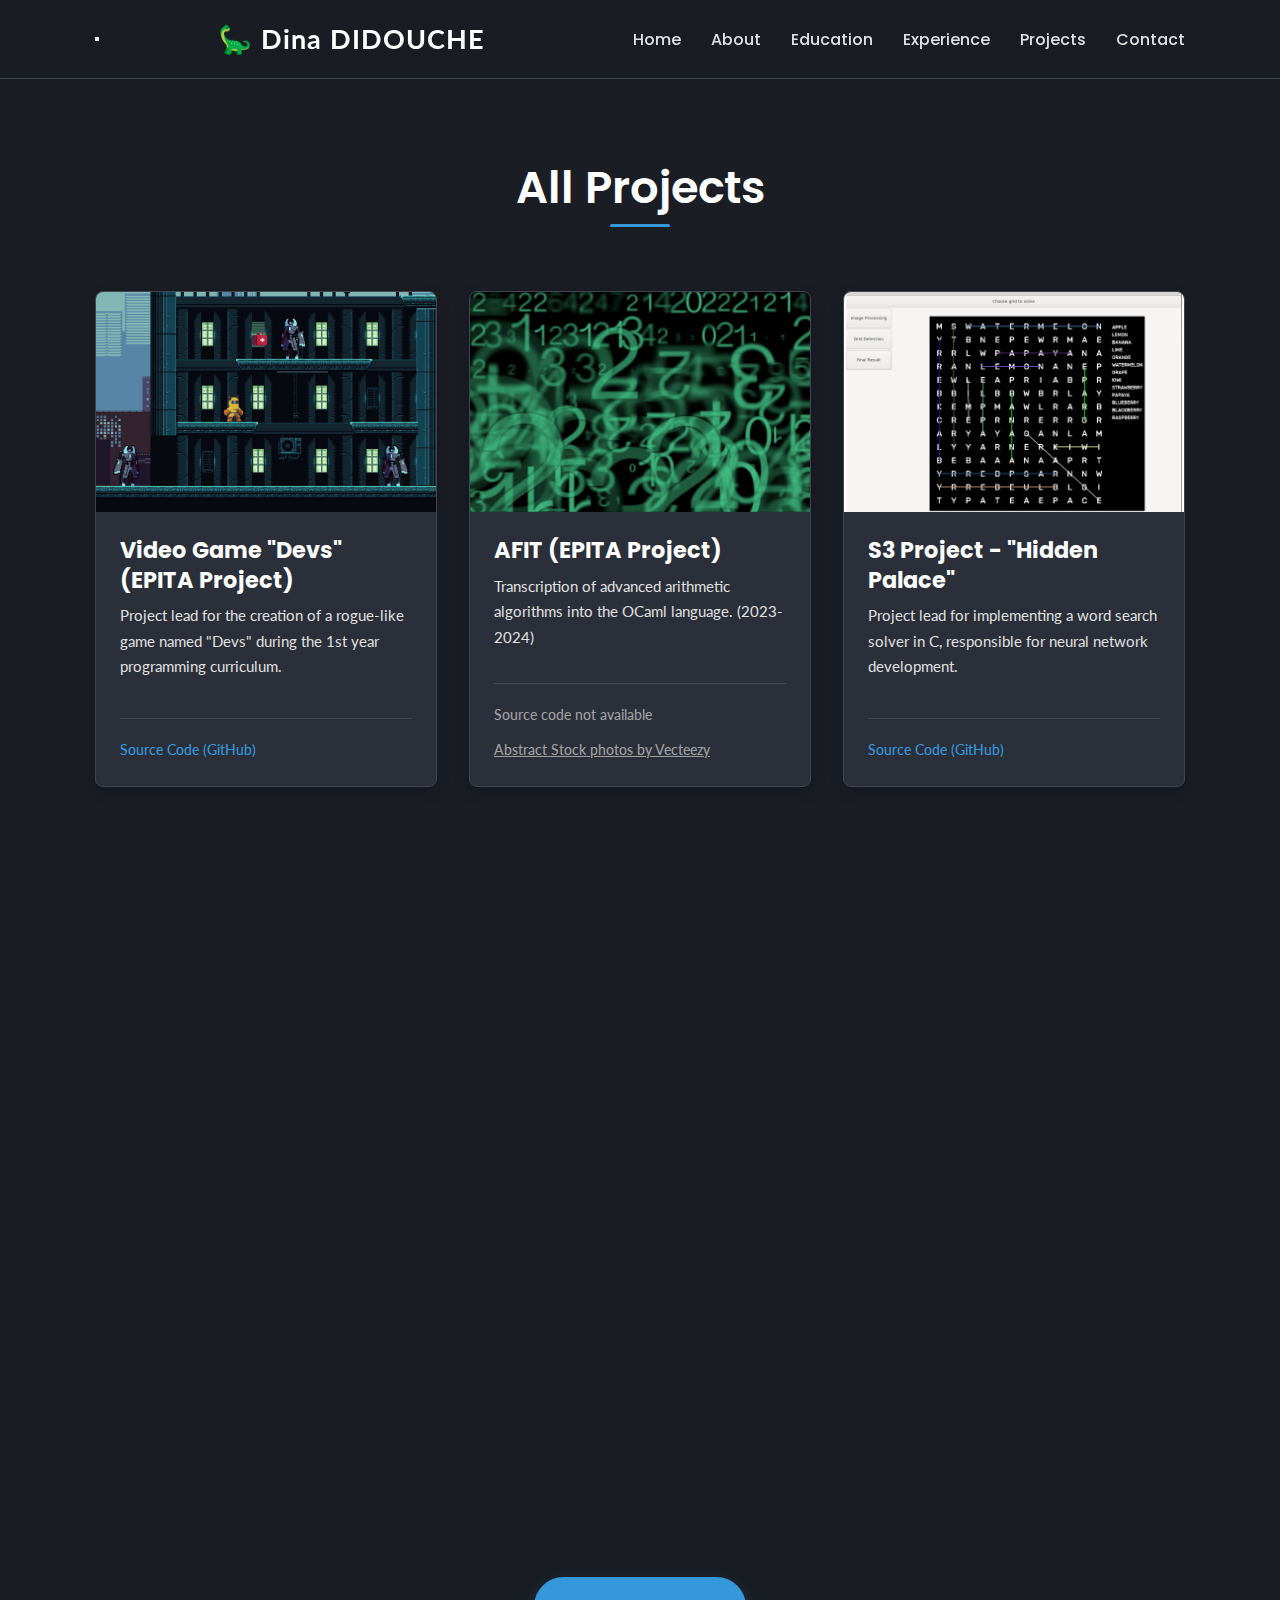
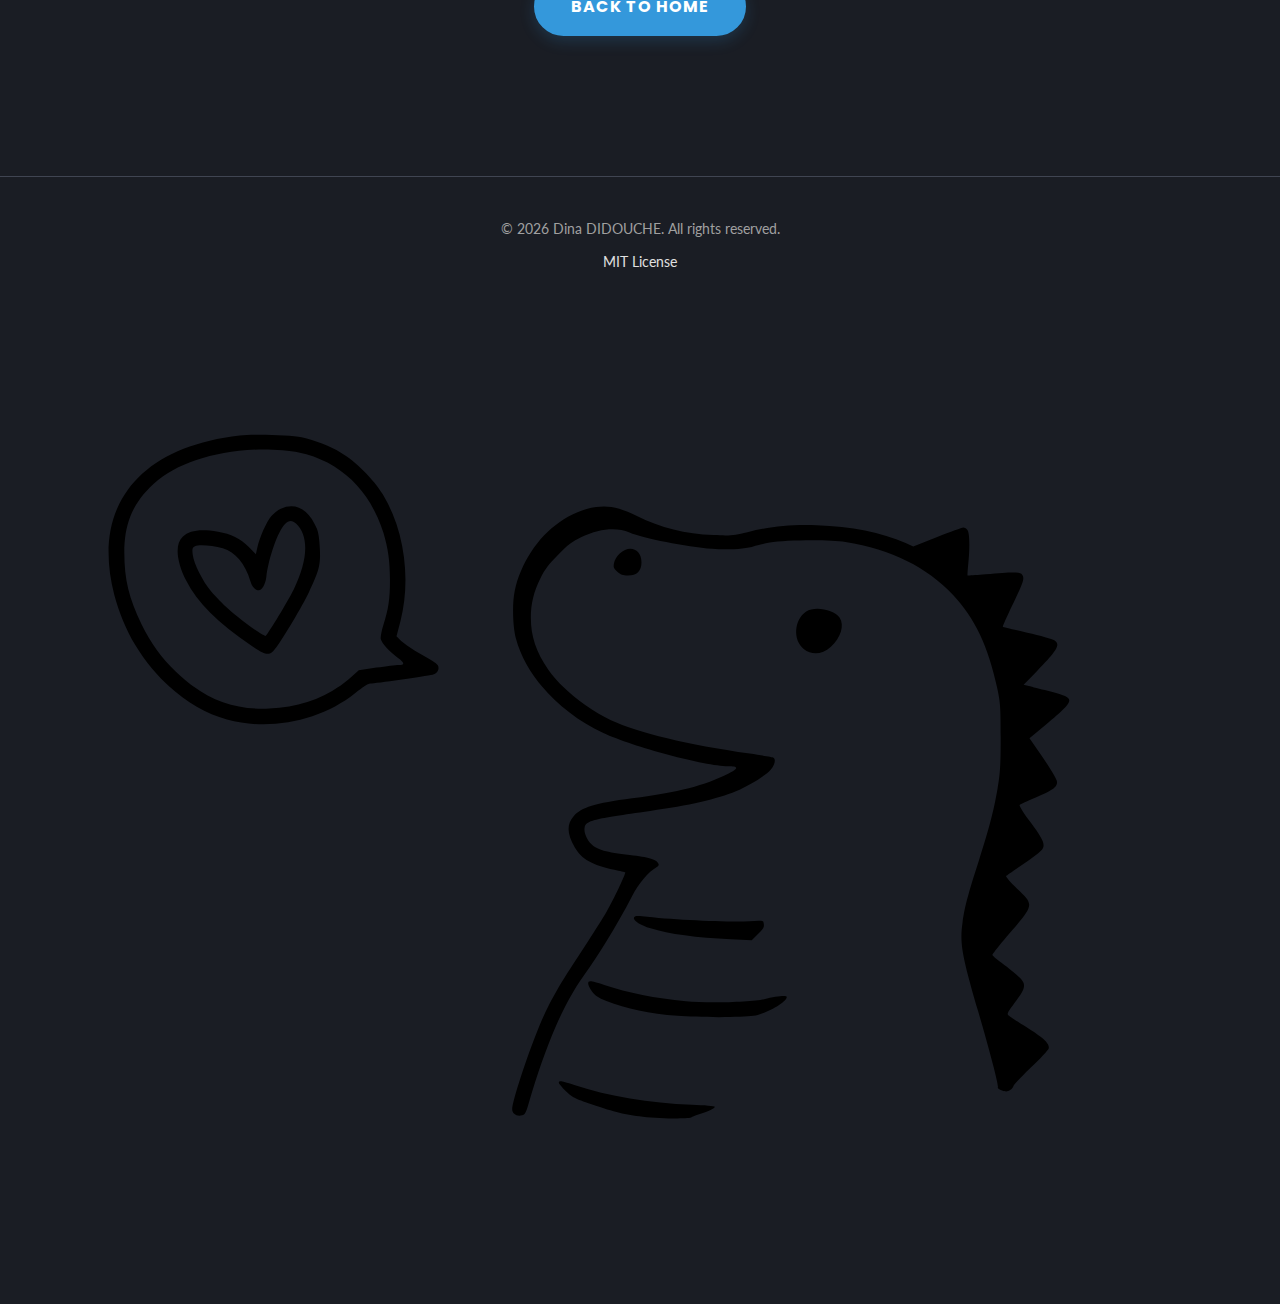
<file: projects.html>
<!DOCTYPE html>
<html lang="en">
<head>
    <meta charset="UTF-8">
    <meta name="viewport" content="width=device-width, initial-scale=1.0">

    <title>All Projects - Dina DIDOUCHE</title>

    <!-- Link to the CSS stylesheet -->
    <link rel="stylesheet" href="css/style.css">

    <!-- --- Favicons --- -->
    <link rel="icon" type="image/jpeg" sizes="32x32" href="images/profilepictransparent.png">
    <link rel="icon" type="image/jpeg" sizes="16x16" href="images/profilepictransparent.png">
    <link rel="apple-touch-icon" sizes="180x180" href="images/profilepictransparent.png">
    <link rel="icon" type="image/jpeg" sizes="192x192" href="images/profilepictransparent.png">
    <link rel="icon" type="image/jpeg" sizes="512x512" href="images/profilepictransparent.png">
    <link rel="shortcut icon" href="images/profilepictransparent.png">

     <!-- Font Awesome CDN -->
    <link rel="stylesheet" href="https://cdnjs.cloudflare.com/ajax/libs/font-awesome/6.5.1/css/all.min.css" integrity="sha512-DTOQO9RWCH3ppGqcWaEA1BIZOC6xxalwEsw9c2QQeAIftl+Vegovlnee1c9QX4TctnWMn13TZye+giMm8e2LwA==" crossorigin="anonymous" referrerpolicy="no-referrer" />

</head>
<body>

    <!-- ----- HEADER / NAVIGATION ----- -->
    <header class="site-header">
        <div class="container">
             <button class="theme-toggle" aria-label="Toggle theme">
                <i class="fas fa-moon"></i>
            </button>
            <a href="index.html" class="site-logo">
                <span class="logo-dino-emoji" aria-hidden="true">🦕</span>
                Dina DIDOUCHE
            </a>
            <nav class="main-nav">
                <ul>
                    <li><a href="index.html#accueil">Home</a></li>
                    <li><a href="index.html#a-propos">About</a></li>
                    <li><a href="index.html#education">Education</a></li>
                    <li><a href="index.html#experience">Experience</a></li>
                    <li><a href="projects.html">Projects</a></li>
                    <li><a href="index.html#contact">Contact</a></li>
                </ul>
                <button class="menu-toggle" aria-label="Open menu" aria-expanded="false">☰</button>
            </nav>
        </div>
    </header>

    <!-- ----- MAIN CONTENT ----- -->
    <main>

        <!-- --- All Projects Section --- -->
        <section id="all-projects" class="projects-section light-section">
            <div class="container">
                <h2> All Projects </h2>
                <div class="project-grid">

                     <!-- 1. Projet Devs -->
                    <article class="project-card scroll-reveal">
                        <img src="images/projets/DevsPreview.png" alt="Devs Game Preview">
                        <h3>Video Game "Devs" (EPITA Project)</h3>
                        <p>Project lead for the creation of a rogue-like game named "Devs" during the 1st year programming curriculum.</p>
                        <div class="project-links">
                            <a href="https://github.com/CelinaMeiLin/SUPERDEVS" target="_blank" rel="noopener noreferrer">Source Code (GitHub)</a>
                        </div>
                    </article>

                     <!-- 2. Project AFIT -->
                    <article class="project-card scroll-reveal">
                        <img src="images/projets/afit-project-image.jpg" alt="AFIT Project Abstract Image">
                       <h3>AFIT (EPITA Project)</h3>
                       <p>Transcription of advanced arithmetic algorithms into the OCaml language. (2023-2024)</p>
                       <div class="project-links">
                          <span class="link-placeholder">Source code not available</span>
                          <span class="image-attribution">
                              <a href="https://www.vecteezy.com/free-photos/abstract">Abstract Stock photos by Vecteezy</a>
                          </span>
                       </div>
                   </article>

                    <!-- 3. Projet Hidden Palace -->
                    <article class="project-card scroll-reveal">
                        <img src="images/projets/OCR.png" alt="S3 Project Preview">
                         <h3>S3 Project - "Hidden Palace"</h3>
                        <p>Project lead for implementing a word search solver in C, responsible for neural network development.</p>
                         <div class="project-links">
                            <a href="https://github.com/dinaosaure/HiddenPalace" target="_blank" rel="noopener noreferrer">Source Code (GitHub)</a>
                        </div>
                    </article>

                    <!-- 4. Projet Kotlin -->
                     <article class="project-card scroll-reveal">
                         <img src="images/projets/IMCTrack.jpg" alt="Kotlin App Preview">
                        <h3>Kotlin Android App (UPM Semester)</h3>
                        <p>Developed an Android mobile application in Kotlin during the Mobile App Development course (UPM international semester, 2025). Applied advanced mobile development concepts.</p>
                         <div class="project-links">
                           <a href="https://github.com/lucasbnrd05/epitie" target="_blank" rel="noopener noreferrer">Source Code (GitHub)</a>
                        </div>
                    </article>

                     <!-- 5. Projet Flutter -->
                     <article class="project-card scroll-reveal">
                        <img src="images/projets/GreenWatch.jpg" alt="GreenWatch App Preview">
                        <h3>GreenWatch - Environmental Monitoring App (UPM Semester)</h3>
                        <p>Flutter-based mobile app (Kotlin) monitoring drought/flood impacts via real-time data, sensors & satellite imagery. Aims to improve resource management and disaster preparedness.</p>
                         <div class="project-links">
                           <a href="https://github.com/lucasbnrd05/flutter_app" target="_blank" rel="noopener noreferrer">Source Code (GitHub)</a>
                        </div>
                    </article>

                    <!-- 6. Projet Website -->
                    <article class="project-card scroll-reveal">
                        <img src="images/projets/Website.png" alt="Website Screenshot">
                        <h3>Personal Website (This Site)</h3>
                        <p>The website you are currently viewing! Built from scratch using HTML, CSS, and JavaScript to showcase my projects, skills, and experience. Hosted directly on GitHub Pages.</p>
                         <div class="project-links">
                           <a href="https://github.com/dinaosaure/dinaosaure.github.io" target="_blank" rel="noopener noreferrer">Source Code (GitHub)</a>
                        </div>
                    </article>

                    <!-- ------------------------------ -->

                </div>

                <!-- --- MESSAGE "COMING SOON" --- -->
                <p class="coming-soon-message scroll-reveal">More projects coming soon...</p>
                <!-- ---------------------------------------- -->

                 <a href="index.html" class="cta-button see-all-button">Back to Home</a>

            </div>
        </section>

    </main>

    <!-- ----- FOOTER ----- -->
    <footer class="site-footer">
        <div class="container">
            <p>© <span id="current-year">2025</span> Dina DIDOUCHE. All rights reserved.</p>
            <p><a href="LICENSE" target="_blank" rel="noopener noreferrer">MIT License</a></p>
            <img src="images/dinos/peeking-dino.svg" alt="" class="footer-dino">
        </div>
    </footer>

    <!-- Link to JavaScript file -->
    <script src="js/script.js"></script>

</body>
</html>
</file>
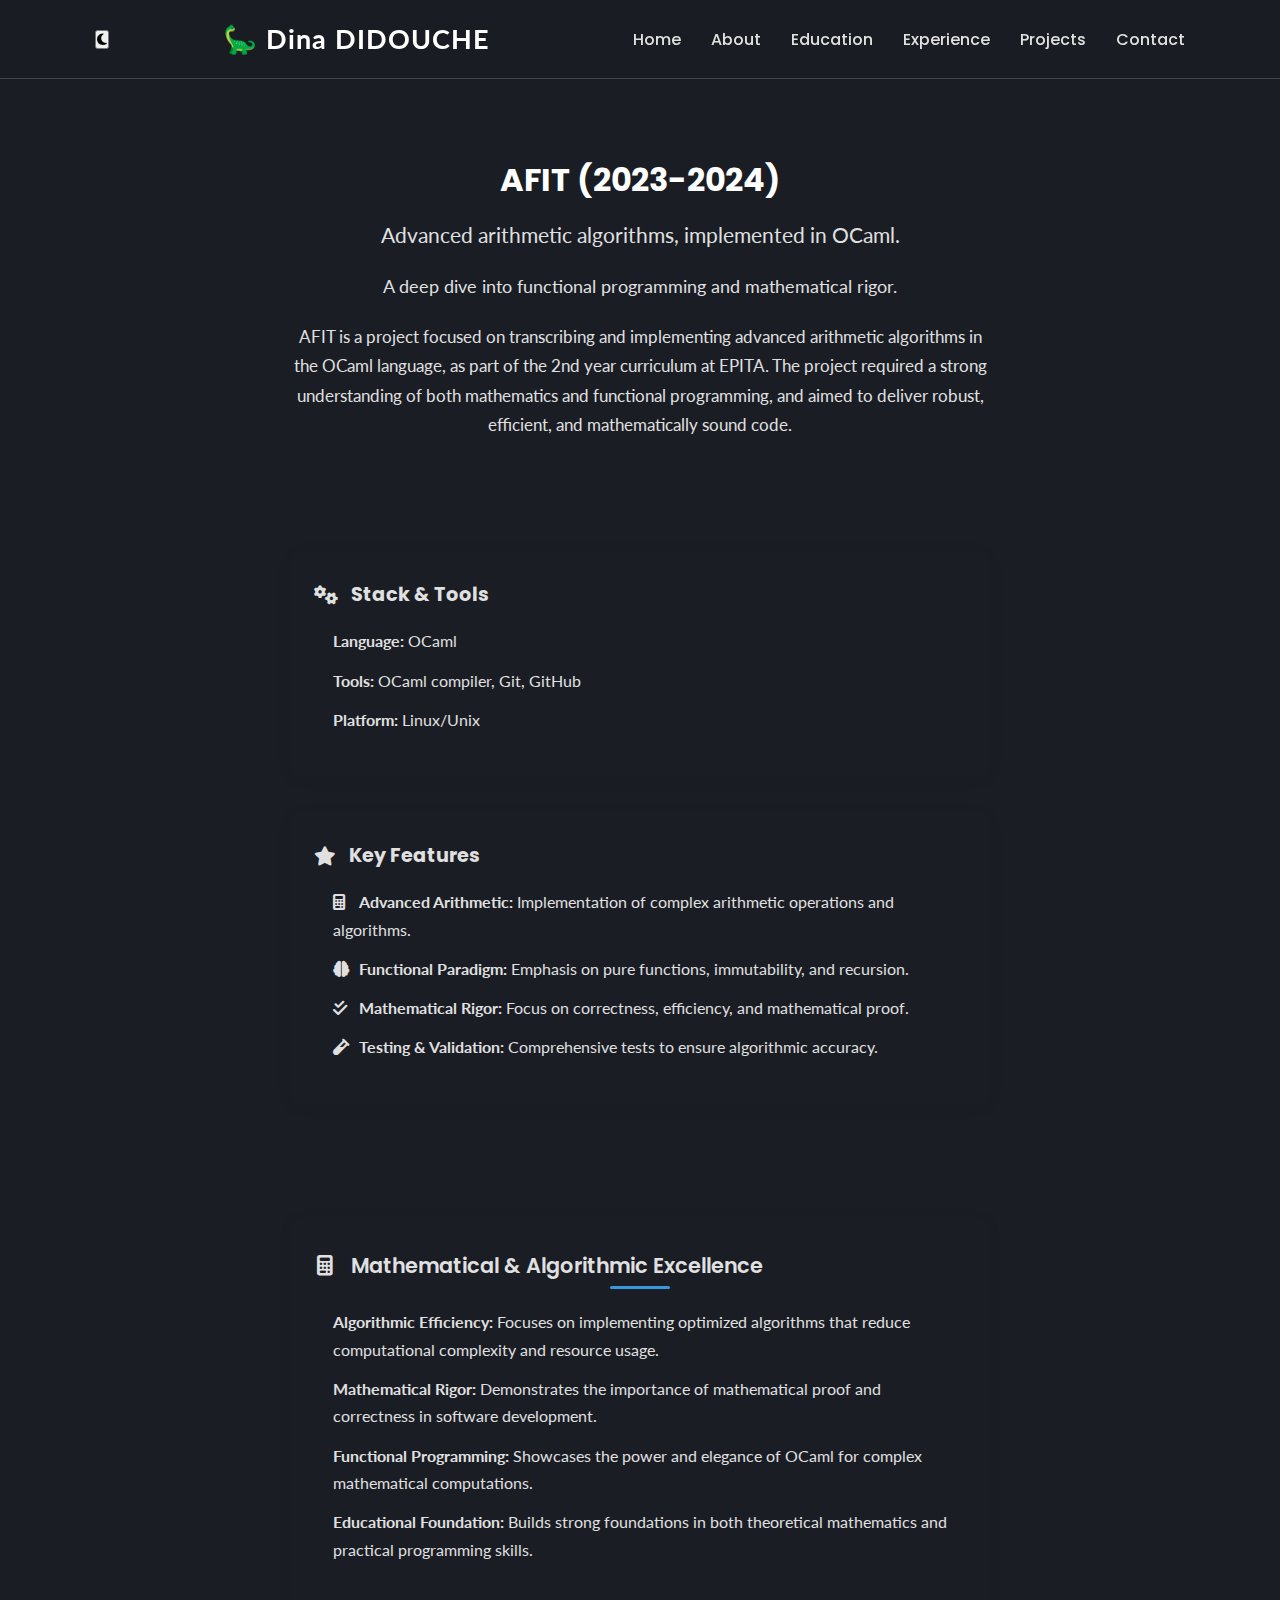
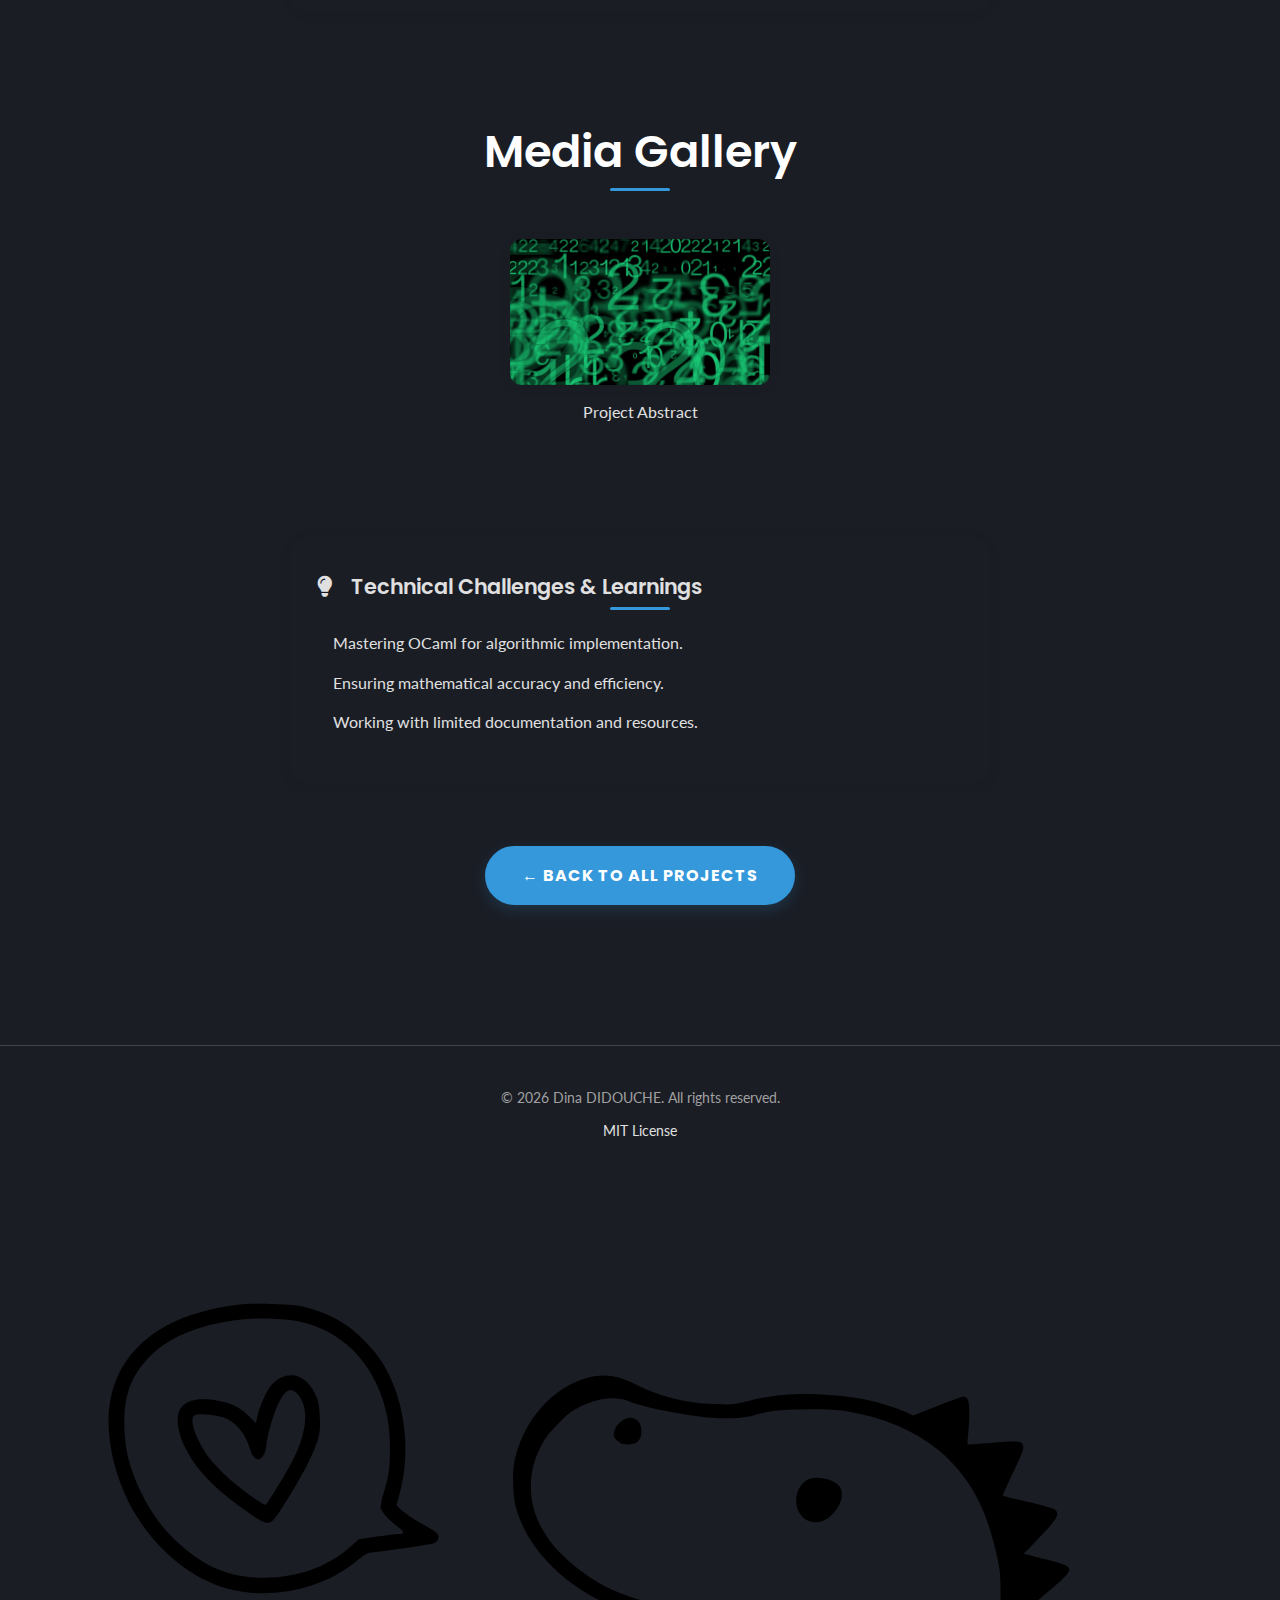
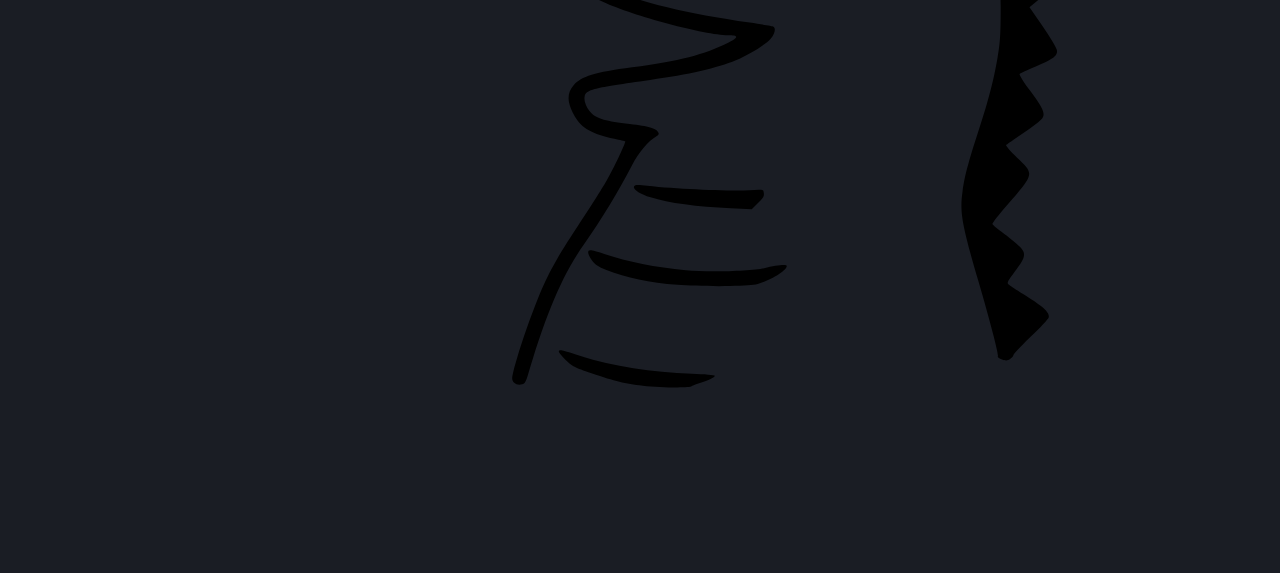
<file: projects/afit.html>
<!DOCTYPE html>
<html lang="en">
<head>
    <meta charset="UTF-8">
    <meta name="viewport" content="width=device-width, initial-scale=1.0">
    <meta name="description" content="AFIT: advanced arithmetic algorithms in OCaml (EPITA project) by Dina DIDOUCHE.">
    <meta name="keywords" content="AFIT, OCaml, arithmetic, EPITA, project, Dina DIDOUCHE">
    <meta name="author" content="Dina DIDOUCHE">
    <title>AFIT Project - Dina's Website</title>
    <link rel="icon" type="image/jpeg" sizes="32x32" href="../images/profile.jpg">
    <link rel="stylesheet" href="../css/style.css">
    <link rel="stylesheet" href="https://cdnjs.cloudflare.com/ajax/libs/font-awesome/6.5.1/css/all.min.css" crossorigin="anonymous" />
    <link href="https://fonts.googleapis.com/css2?family=Lato:wght@400;700&family=Poppins:wght@500;600;700&display=swap" rel="stylesheet">
    <style>
        .project-section-centered { text-align: center; max-width: 900px; margin: 0 auto; }
        .project-section-centered h1, .project-section-centered h2, .project-section-centered h3 { text-align: center; }
        .project-intro { margin-bottom: 2.5rem; }
        .project-card-block { background: var(--bg-secondary); border-radius: 14px; box-shadow: 0 2px 16px rgba(0,0,0,0.06); padding: 2rem 1.5rem; min-width: 260px; max-width: 700px; margin: 0 auto 2.2rem auto; text-align: left; display: flex; flex-direction: column; align-items: flex-start; transition: transform 0.25s cubic-bezier(.4,1.6,.6,1), box-shadow 0.25s; }
        .project-card-block:hover { transform: scale(1.045); box-shadow: 0 4px 24px rgba(52,152,219,0.13); }
        .project-card-block h3 { font-size: 1.2rem; color: var(--theme-accent); margin-bottom: 1.2rem; display: flex; align-items: center; gap: 0.7em; }
        .project-card-block ul { margin: 0; padding-left: 1.2em; }
        .project-card-block li { margin-bottom: 0.7em; font-size: 1.02rem; color: var(--text-primary); }
        .project-card-block i { color: var(--theme-accent); min-width: 22px; }
        .media-gallery { display: flex; flex-wrap: wrap; gap: 2rem; justify-content: center; margin: 3rem 0; }
        .media-gallery figure { flex: 1 1 220px; max-width: 260px; min-width: 180px; display: flex; flex-direction: column; align-items: center; }
        .media-gallery img { width: 100%; border-radius: 12px; box-shadow: 0 2px 12px rgba(0,0,0,0.07); margin-bottom: 0.7rem; transition: transform 0.25s cubic-bezier(.4,1.6,.6,1), box-shadow 0.25s; }
        .media-gallery img:hover { transform: scale(1.045); box-shadow: 0 4px 24px rgba(52,152,219,0.13); }
        .media-gallery figcaption { font-size: 0.98rem; color: var(--text-secondary); text-align: center; margin-top: 0.2rem; }
        .challenges-block { background: var(--bg-secondary); border-radius: 14px; box-shadow: 0 2px 16px rgba(0,0,0,0.04); padding: 2.2rem 1.5rem; margin: 3.5rem auto 2.5rem auto; max-width: 700px; transition: transform 0.25s cubic-bezier(.4,1.6,.6,1), box-shadow 0.25s; }
        .challenges-block:hover { transform: scale(1.045); box-shadow: 0 4px 24px rgba(52,152,219,0.13); }
        .challenges-block h2 { display: flex; align-items: center; gap: 0.7em; font-size: 1.3rem; color: var(--theme-accent); margin-bottom: 1.2rem; }
        .challenges-block ul { text-align: left; margin: 0; padding-left: 1.2em; }
        .challenges-block li { margin-bottom: 0.7em; font-size: 1.02rem; color: var(--text-primary); }
        .challenges-block i { color: var(--theme-accent); min-width: 22px; }
        hr.section-sep { border: none; border-top: 2px solid var(--theme-border); margin: 3.5rem auto 3.5rem auto; max-width: 200px; opacity: 0.25; }
        @media (max-width: 700px) { .media-gallery { gap: 1rem; } .media-gallery figure { max-width: 100%; } .challenges-block, .project-section-centered { padding-left: 0.5rem; padding-right: 0.5rem; } }
    </style>
</head>
<body>
    <header class="site-header">
        <div class="container">
            <button class="theme-toggle" aria-label="Toggle theme">
                <i class="fas fa-moon"></i>
            </button>
            <a href="../index.html" class="site-logo">
                <span class="logo-dino-emoji" aria-hidden="true">🦕</span>
                Dina DIDOUCHE
            </a>
            <nav class="main-nav">
                <ul>
                    <li><a href="../index.html#accueil">Home</a></li>
                    <li><a href="../index.html#a-propos">About</a></li>
                    <li><a href="../index.html#education">Education</a></li>
                    <li><a href="../index.html#experience">Experience</a></li>
                    <li><a href="../projects.html">Projects</a></li>
                    <li><a href="../index.html#contact">Contact</a></li>
                </ul>
                <button class="menu-toggle" aria-label="Open menu" aria-expanded="false">☰</button>
            </nav>
        </div>
    </header>
    <main>
        <section class="light-section project-section-centered">
            <div class="project-intro">
                <h1>AFIT <span class="project-year">(2023-2024)</span></h1>
                <p class="project-subtitle" style="font-size:1.3rem; color:var(--theme-accent); margin-bottom:1.2rem;">Advanced arithmetic algorithms, implemented in OCaml.</p>
                <p style="font-size:1.15rem; max-width:700px; margin:0 auto 1.2rem auto;">A deep dive into functional programming and mathematical rigor.</p>
                <p style="font-size:1.08rem; max-width:700px; margin:0 auto 2.5rem auto;">AFIT is a project focused on transcribing and implementing advanced arithmetic algorithms in the OCaml language, as part of the 2nd year curriculum at EPITA. The project required a strong understanding of both mathematics and functional programming, and aimed to deliver robust, efficient, and mathematically sound code.</p>
            </div>
            <hr class="section-sep" />
            <div class="project-card-block">
                <h3><i class="fas fa-cogs"></i> Stack & Tools</h3>
                <ul>
                    <li><b>Language:</b> OCaml</li>
                    <li><b>Tools:</b> OCaml compiler, Git, GitHub</li>
                    <li><b>Platform:</b> Linux/Unix</li>
                </ul>
            </div>
            <div class="project-card-block">
                <h3><i class="fas fa-star"></i> Key Features</h3>
                <ul>
                    <li><i class="fas fa-calculator"></i> <b>Advanced Arithmetic:</b> Implementation of complex arithmetic operations and algorithms.</li>
                    <li><i class="fas fa-brain"></i> <b>Functional Paradigm:</b> Emphasis on pure functions, immutability, and recursion.</li>
                    <li><i class="fas fa-check-double"></i> <b>Mathematical Rigor:</b> Focus on correctness, efficiency, and mathematical proof.</li>
                    <li><i class="fas fa-vial"></i> <b>Testing & Validation:</b> Comprehensive tests to ensure algorithmic accuracy.</li>
                </ul>
            </div>
            <hr class="section-sep" />
            <div class="challenges-block">
                <h2><i class="fas fa-calculator"></i> Mathematical & Algorithmic Excellence</h2>
                <ul>
                    <li><b>Algorithmic Efficiency:</b> Focuses on implementing optimized algorithms that reduce computational complexity and resource usage.</li>
                    <li><b>Mathematical Rigor:</b> Demonstrates the importance of mathematical proof and correctness in software development.</li>
                    <li><b>Functional Programming:</b> Showcases the power and elegance of OCaml for complex mathematical computations.</li>
                    <li><b>Educational Foundation:</b> Builds strong foundations in both theoretical mathematics and practical programming skills.</li>
                </ul>
            </div>
            <hr class="section-sep" />
            <h2 style="margin-bottom:2.2rem;">Media Gallery</h2>
            <div class="media-gallery">
                <figure>
                    <img src="../images/projects/afit-project-image.jpg" alt="AFIT Project Abstract">
                    <figcaption>Project Abstract</figcaption>
                </figure>
            </div>
            <hr class="section-sep" />
            <div class="challenges-block">
                <h2><i class="fas fa-lightbulb"></i> Technical Challenges & Learnings</h2>
                <ul>
                    <li>Mastering OCaml for algorithmic implementation.</li>
                    <li>Ensuring mathematical accuracy and efficiency.</li>
                    <li>Working with limited documentation and resources.</li>
                </ul>
            </div>
            <div style="text-align:center; margin-top: 3.5rem;">
                <a href="../projects.html" class="cta-button see-all-button">← Back to All Projects</a>
            </div>
        </section>
    </main>
    <footer class="site-footer">
        <div class="container">
            <p>© <span id="current-year">2025</span> Dina DIDOUCHE. All rights reserved.</p>
            <p><a href="../LICENSE" target="_blank" rel="noopener noreferrer">MIT License</a></p>
            <img src="../images/dinos/peeking-dino.svg" alt="" class="footer-dino">
        </div>
    </footer>
    <script src="../js/script.js"></script>
</body>
</html>
</file>
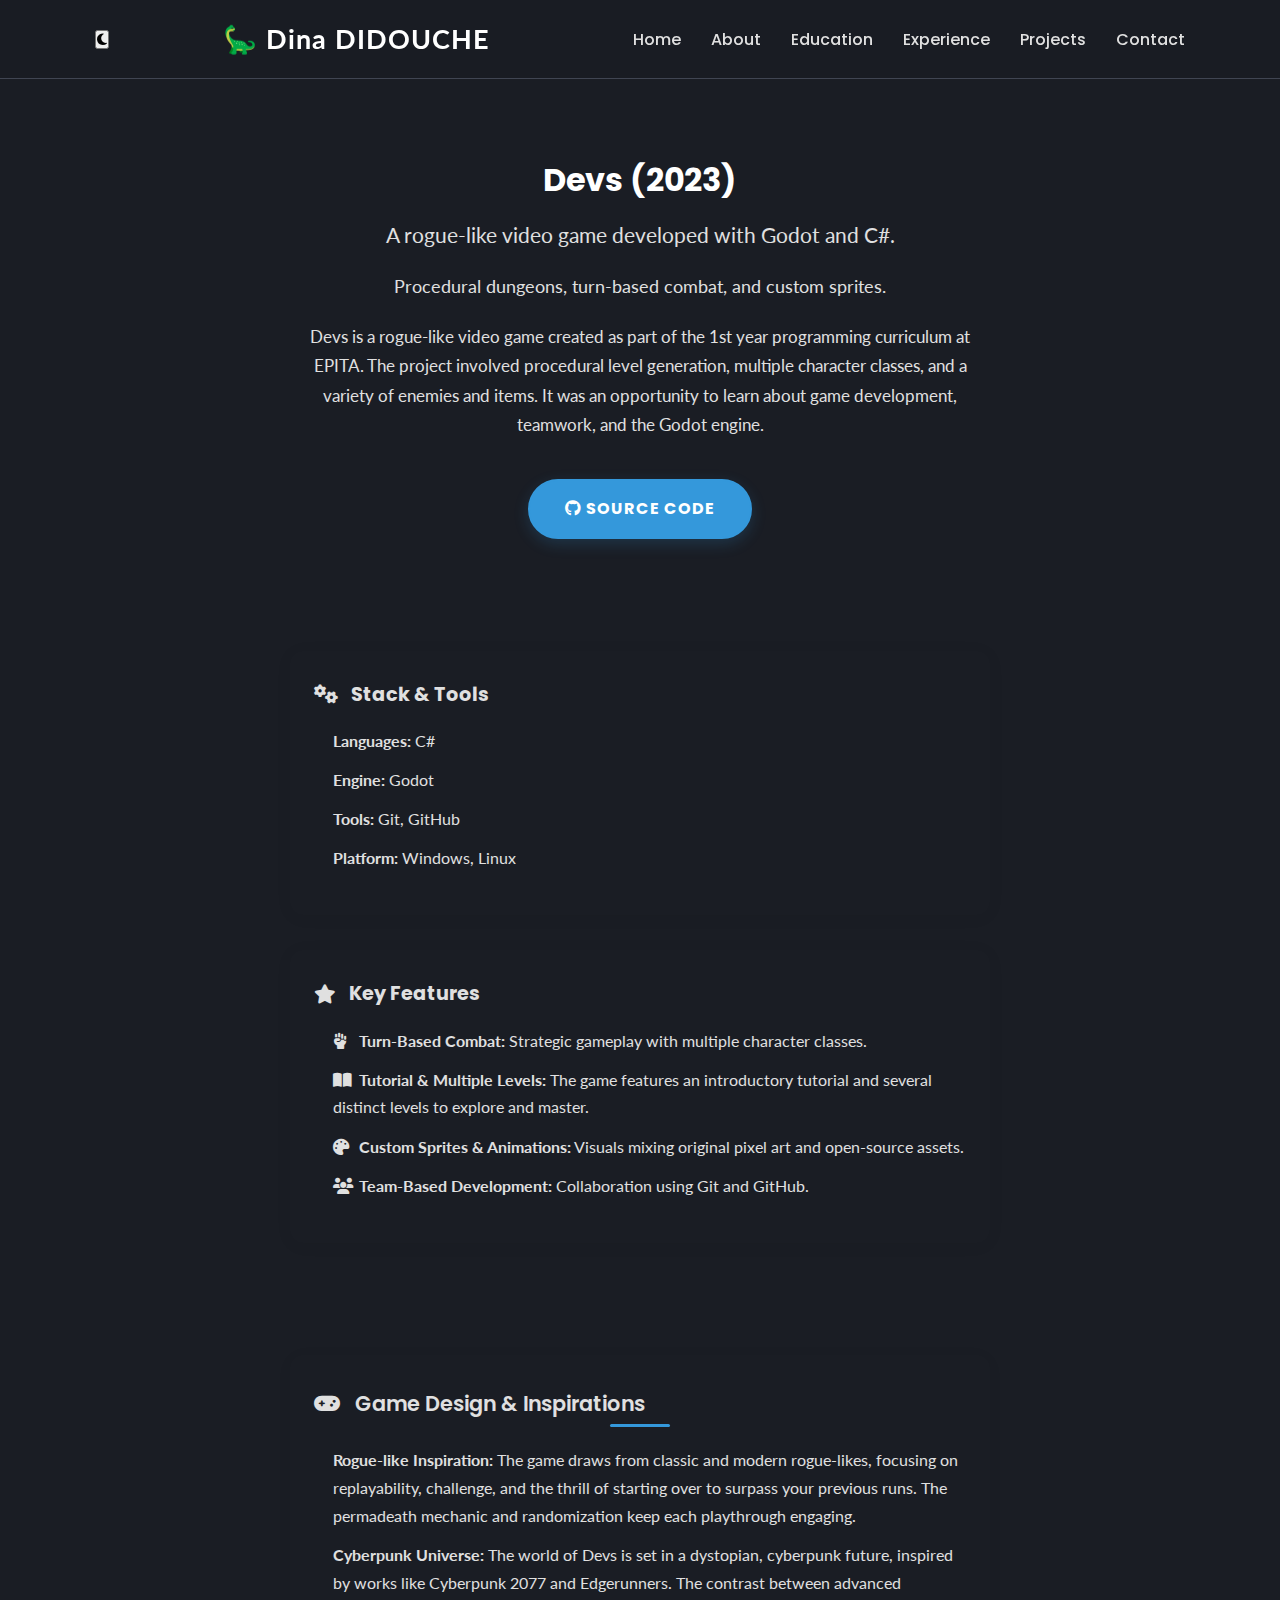
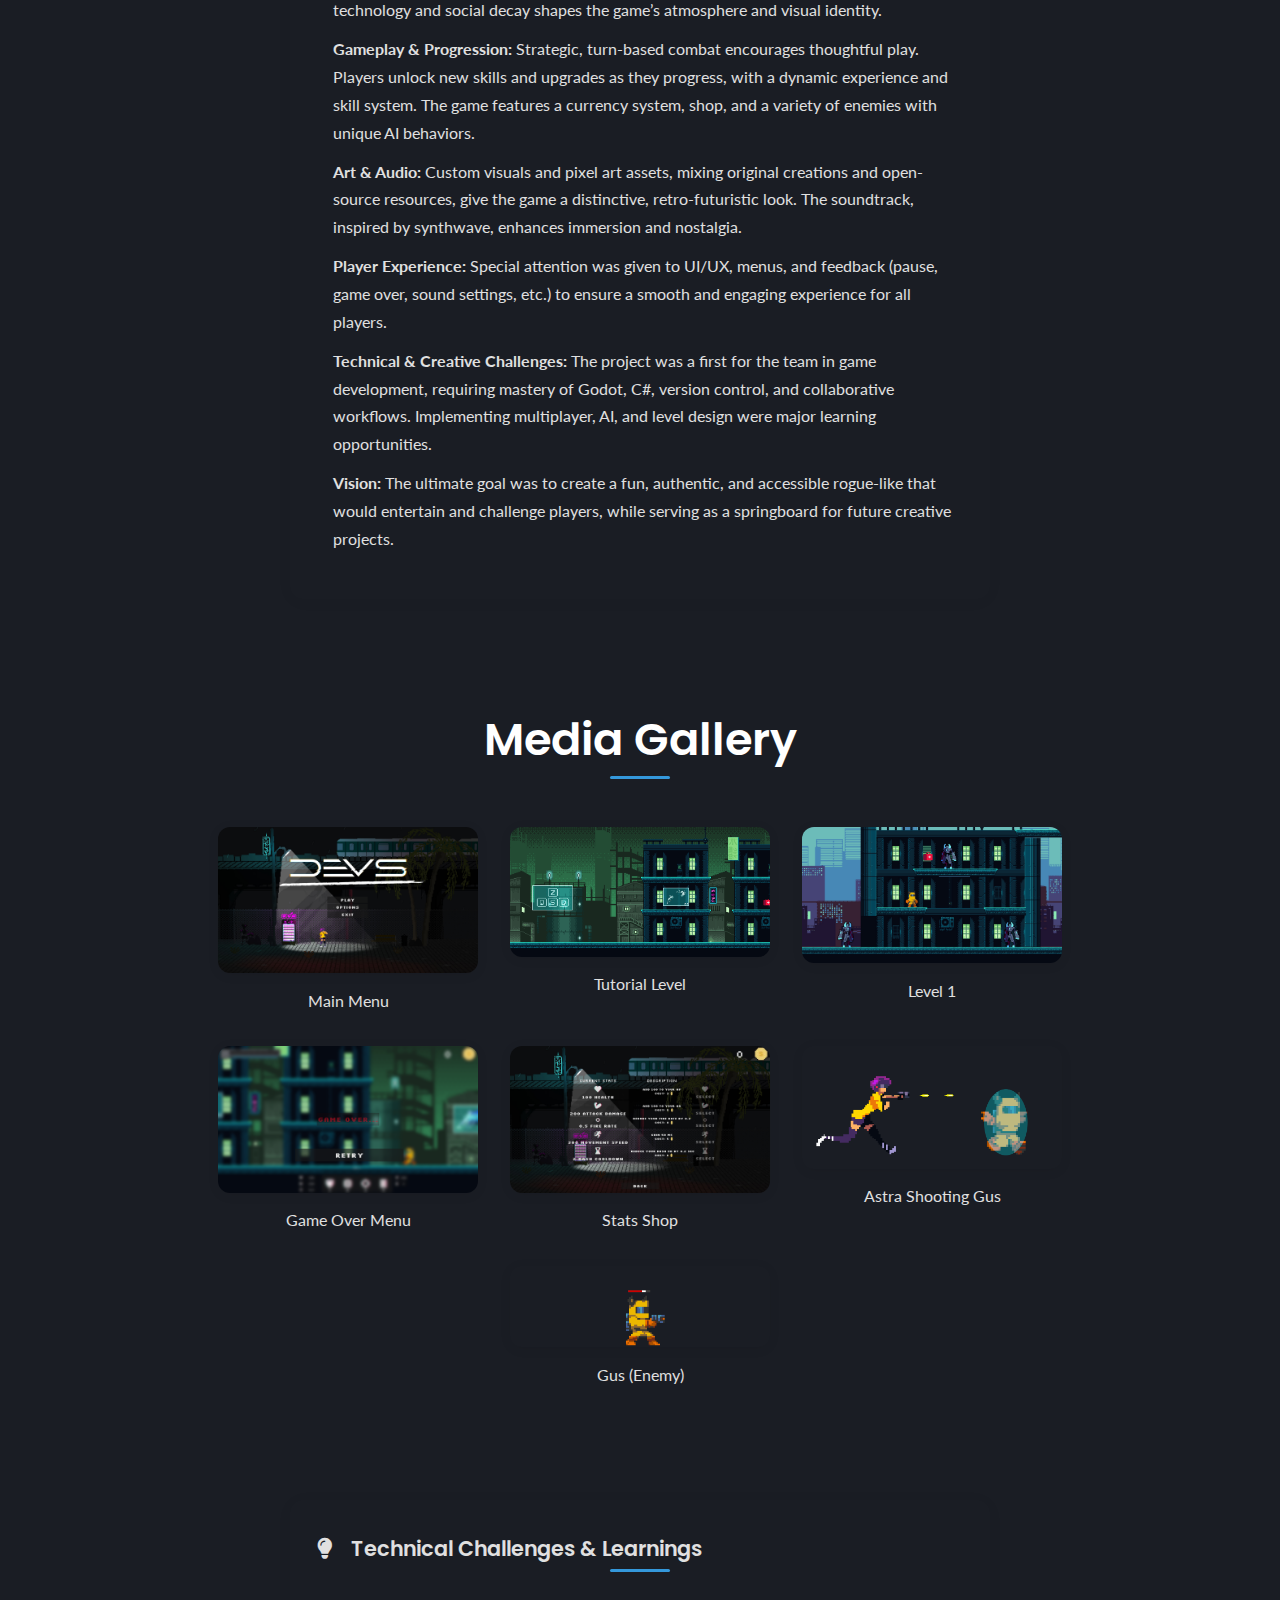
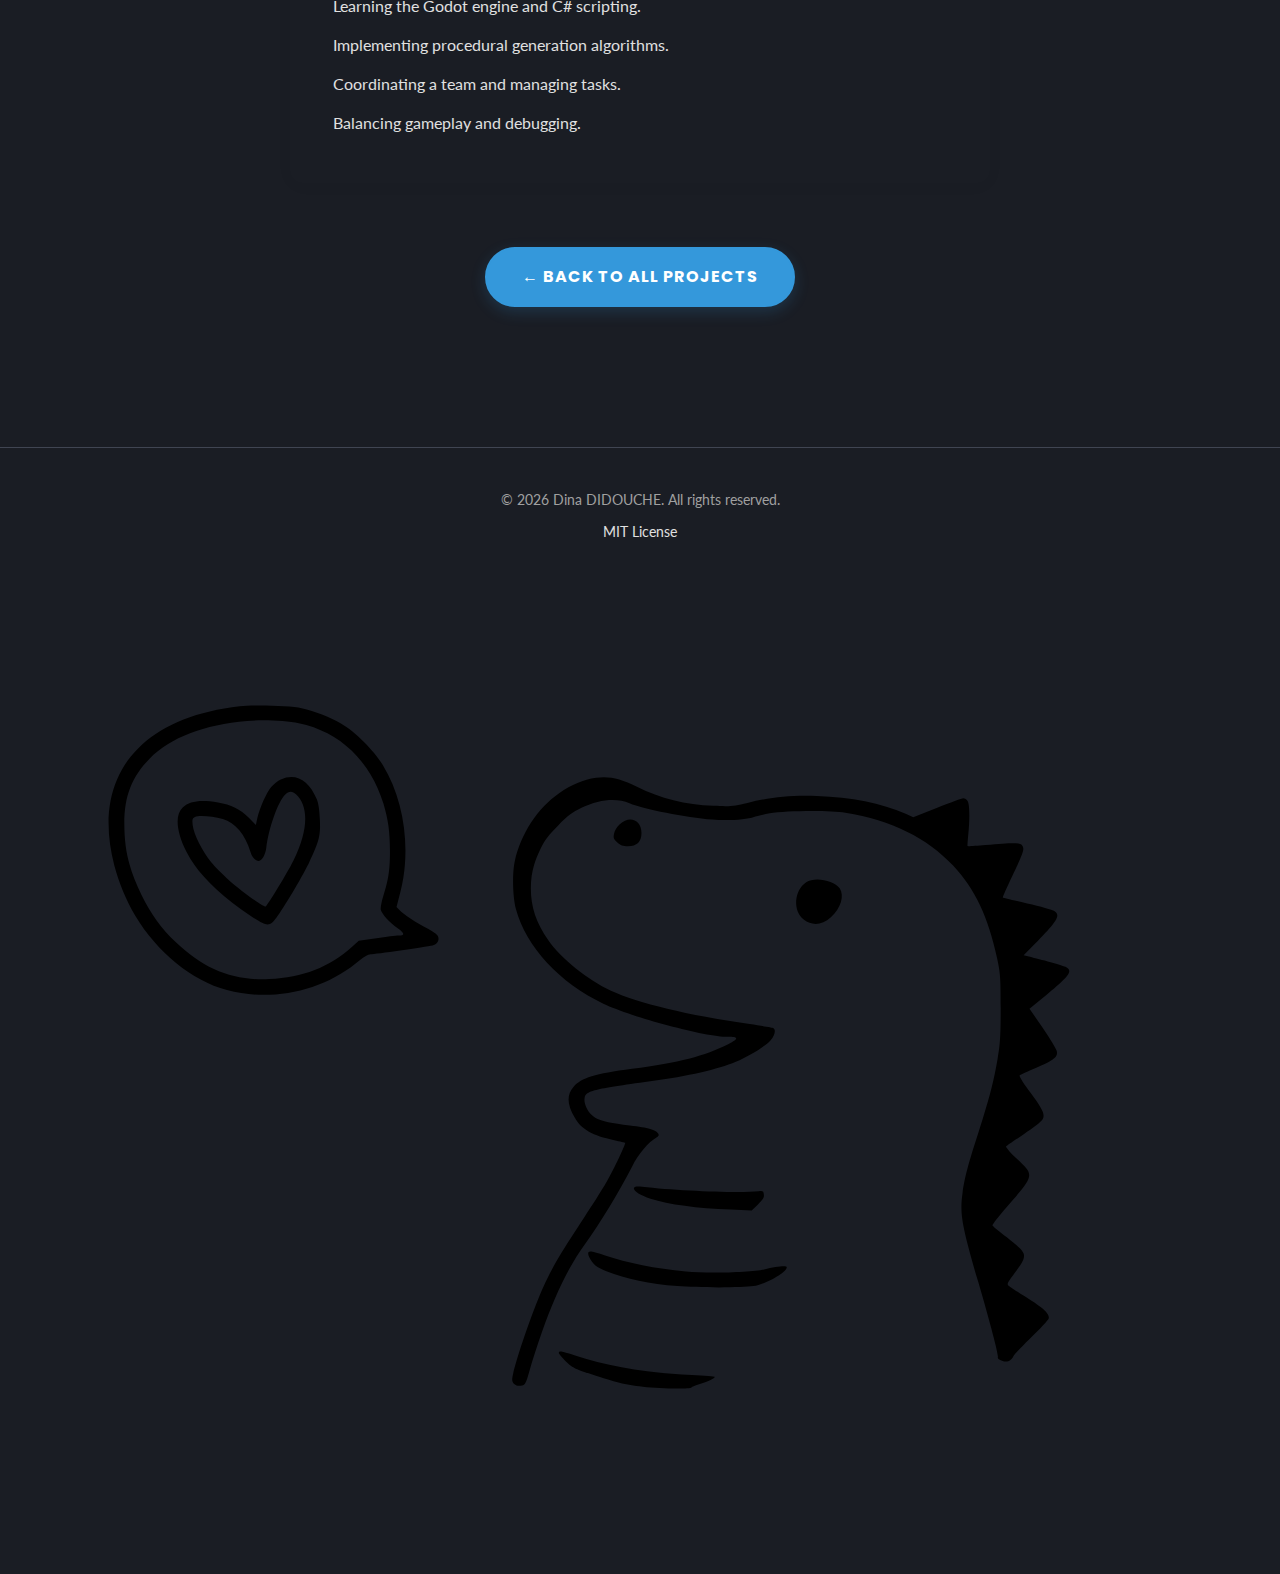
<file: projects/devs.html>
<!DOCTYPE html>
<html lang="en">
<head>
    <meta charset="UTF-8">
    <meta name="viewport" content="width=device-width, initial-scale=1.0">
    <meta name="description" content="Devs: rogue-like video game (C#, Godot) by Dina DIDOUCHE.">
    <meta name="keywords" content="Devs, video game, C#, Godot, EPITA, project, Dina DIDOUCHE">
    <meta name="author" content="Dina DIDOUCHE">
    <title>Devs Game Project - Dina's Website</title>
    <link rel="icon" type="image/jpeg" sizes="32x32" href="../images/profilepictransparent.png">
    <link rel="stylesheet" href="../css/style.css">
    <link rel="stylesheet" href="https://cdnjs.cloudflare.com/ajax/libs/font-awesome/6.5.1/css/all.min.css" crossorigin="anonymous" />
    <link href="https://fonts.googleapis.com/css2?family=Lato:wght@400;700&family=Poppins:wght@500;600;700&display=swap" rel="stylesheet">
    <style>
        .project-section-centered { text-align: center; max-width: 900px; margin: 0 auto; }
        .project-section-centered h1, .project-section-centered h2, .project-section-centered h3 { text-align: center; }
        .project-intro { margin-bottom: 2.5rem; }
        .project-card-block { background: var(--bg-secondary); border-radius: 14px; box-shadow: 0 2px 16px rgba(0,0,0,0.06); padding: 2rem 1.5rem; min-width: 260px; max-width: 700px; margin: 0 auto 2.2rem auto; text-align: left; display: flex; flex-direction: column; align-items: flex-start; transition: transform 0.25s cubic-bezier(.4,1.6,.6,1), box-shadow 0.25s; }
        .project-card-block:hover { transform: scale(1.045); box-shadow: 0 4px 24px rgba(52,152,219,0.13); }
        .project-card-block h3 { font-size: 1.2rem; color: var(--theme-accent); margin-bottom: 1.2rem; display: flex; align-items: center; gap: 0.7em; }
        .project-card-block ul { margin: 0; padding-left: 1.2em; }
        .project-card-block li { margin-bottom: 0.7em; font-size: 1.02rem; color: var(--text-primary); }
        .project-card-block i { color: var(--theme-accent); min-width: 22px; }
        .media-gallery { display: flex; flex-wrap: wrap; gap: 2rem; justify-content: center; margin: 3rem 0; }
        .media-gallery figure { flex: 1 1 220px; max-width: 260px; min-width: 180px; display: flex; flex-direction: column; align-items: center; }
        .media-gallery img { width: 100%; border-radius: 12px; box-shadow: 0 2px 12px rgba(0,0,0,0.07); margin-bottom: 0.7rem; transition: transform 0.25s cubic-bezier(.4,1.6,.6,1), box-shadow 0.25s; }
        .media-gallery img:hover { transform: scale(1.045); box-shadow: 0 4px 24px rgba(52,152,219,0.13); }
        .media-gallery figcaption { font-size: 0.98rem; color: var(--text-secondary); text-align: center; margin-top: 0.2rem; }
        .challenges-block { background: var(--bg-secondary); border-radius: 14px; box-shadow: 0 2px 16px rgba(0,0,0,0.04); padding: 2.2rem 1.5rem; margin: 3.5rem auto 2.5rem auto; max-width: 700px; transition: transform 0.25s cubic-bezier(.4,1.6,.6,1), box-shadow 0.25s; }
        .challenges-block:hover { transform: scale(1.045); box-shadow: 0 4px 24px rgba(52,152,219,0.13); }
        .challenges-block h2 { display: flex; align-items: center; gap: 0.7em; font-size: 1.3rem; color: var(--theme-accent); margin-bottom: 1.2rem; }
        .challenges-block ul { text-align: left; margin: 0; padding-left: 1.2em; }
        .challenges-block li { margin-bottom: 0.7em; font-size: 1.02rem; color: var(--text-primary); }
        .challenges-block i { color: var(--theme-accent); min-width: 22px; }
        hr.section-sep { border: none; border-top: 2px solid var(--theme-border); margin: 3.5rem auto 3.5rem auto; max-width: 200px; opacity: 0.25; }
        @media (max-width: 700px) { .media-gallery { gap: 1rem; } .media-gallery figure { max-width: 100%; } .challenges-block, .project-section-centered { padding-left: 0.5rem; padding-right: 0.5rem; } }
    </style>
</head>
<body>
    <header class="site-header">
        <div class="container">
            <button class="theme-toggle" aria-label="Toggle theme">
                <i class="fas fa-moon"></i>
            </button>
            <a href="../index.html" class="site-logo">
                <span class="logo-dino-emoji" aria-hidden="true">🦕</span>
                Dina DIDOUCHE
            </a>
            <nav class="main-nav">
                <ul>
                    <li><a href="../index.html#accueil">Home</a></li>
                    <li><a href="../index.html#a-propos">About</a></li>
                    <li><a href="../index.html#education">Education</a></li>
                    <li><a href="../index.html#experience">Experience</a></li>
                    <li><a href="../projects.html">Projects</a></li>
                    <li><a href="../index.html#contact">Contact</a></li>
                </ul>
                <button class="menu-toggle" aria-label="Open menu" aria-expanded="false">☰</button>
            </nav>
        </div>
    </header>
    <main>
        <section class="light-section project-section-centered">
            <div class="project-intro">
                <h1>Devs <span class="project-year">(2023)</span></h1>
                <p class="project-subtitle" style="font-size:1.3rem; color:var(--theme-accent); margin-bottom:1.2rem;">A rogue-like video game developed with Godot and C#.</p>
                <p style="font-size:1.15rem; max-width:700px; margin:0 auto 1.2rem auto;">Procedural dungeons, turn-based combat, and custom sprites.</p>
                <p style="font-size:1.08rem; max-width:700px; margin:0 auto 2.5rem auto;">Devs is a rogue-like video game created as part of the 1st year programming curriculum at EPITA. The project involved procedural level generation, multiple character classes, and a variety of enemies and items. It was an opportunity to learn about game development, teamwork, and the Godot engine.</p>
                <div style="margin-bottom:2.5rem;">
                    <a href="https://github.com/CelinaMeiLin/SUPERDEVS" target="_blank" rel="noopener noreferrer" class="cta-button">
                        <i class="fab fa-github"></i> Source Code
                    </a>
                </div>
            </div>
            <hr class="section-sep" />
            <div class="project-card-block">
                <h3><i class="fas fa-cogs"></i> Stack & Tools</h3>
                <ul>
                    <li><b>Languages:</b> C#</li>
                    <li><b>Engine:</b> Godot</li>
                    <li><b>Tools:</b> Git, GitHub</li>
                    <li><b>Platform:</b> Windows, Linux</li>
                </ul>
            </div>
            <div class="project-card-block">
                <h3><i class="fas fa-star"></i> Key Features</h3>
                <ul>
                    <li><i class="fas fa-fist-raised"></i> <b>Turn-Based Combat:</b> Strategic gameplay with multiple character classes.</li>
                    <li><i class="fas fa-book-open"></i> <b>Tutorial & Multiple Levels:</b> The game features an introductory tutorial and several distinct levels to explore and master.</li>
                    <li><i class="fas fa-palette"></i> <b>Custom Sprites & Animations:</b> Visuals mixing original pixel art and open-source assets.</li>
                    <li><i class="fas fa-users"></i> <b>Team-Based Development:</b> Collaboration using Git and GitHub.</li>
                </ul>
            </div>
            <hr class="section-sep" />
            <div class="challenges-block">
                <h2><i class="fas fa-gamepad"></i> Game Design & Inspirations</h2>
                <ul>
                    <li><b>Rogue-like Inspiration:</b> The game draws from classic and modern rogue-likes, focusing on replayability, challenge, and the thrill of starting over to surpass your previous runs. The permadeath mechanic and randomization keep each playthrough engaging.</li>
                    <li><b>Cyberpunk Universe:</b> The world of Devs is set in a dystopian, cyberpunk future, inspired by works like Cyberpunk 2077 and Edgerunners. The contrast between advanced technology and social decay shapes the game’s atmosphere and visual identity.</li>
                    <li><b>Gameplay & Progression:</b> Strategic, turn-based combat encourages thoughtful play. Players unlock new skills and upgrades as they progress, with a dynamic experience and skill system. The game features a currency system, shop, and a variety of enemies with unique AI behaviors.</li>
                    <li><b>Art & Audio:</b> Custom visuals and pixel art assets, mixing original creations and open-source resources, give the game a distinctive, retro-futuristic look. The soundtrack, inspired by synthwave, enhances immersion and nostalgia.</li>
                    <li><b>Player Experience:</b> Special attention was given to UI/UX, menus, and feedback (pause, game over, sound settings, etc.) to ensure a smooth and engaging experience for all players.</li>
                    <li><b>Technical & Creative Challenges:</b> The project was a first for the team in game development, requiring mastery of Godot, C#, version control, and collaborative workflows. Implementing multiplayer, AI, and level design were major learning opportunities.</li>
                    <li><b>Vision:</b> The ultimate goal was to create a fun, authentic, and accessible rogue-like that would entertain and challenge players, while serving as a springboard for future creative projects.</li>
                </ul>
            </div>
            <hr class="section-sep" />
            <h2 style="margin-bottom:2.2rem;">Media Gallery</h2>
            <div class="media-gallery">
                <figure>
                    <img src="../images/devs/menu_principal.png" alt="Main Menu">
                    <figcaption>Main Menu</figcaption>
                </figure>
                <figure>
                    <img src="../images/devs/tutorial_level.png" alt="Tutorial Level">
                    <figcaption>Tutorial Level</figcaption>
                </figure>
                <figure>
                    <img src="../images/devs/level1.jpg" alt="Level 1">
                    <figcaption>Level 1</figcaption>
                </figure>
                <figure>
                    <img src="../images/devs/menu_game_over.png" alt="Game Over Menu">
                    <figcaption>Game Over Menu</figcaption>
                </figure>
                <figure>
                    <img src="../images/devs/boutiquestats.png" alt="Stats Shop">
                    <figcaption>Stats Shop</figcaption>
                </figure>
                <figure>
                    <img src="../images/devs/astrashootinggus.png" alt="Astra Shooting Gus">
                    <figcaption>Astra Shooting Gus</figcaption>
                </figure>
                <figure>
                    <img src="../images/devs/gus.png" alt="Gus (Enemy)">
                    <figcaption>Gus (Enemy)</figcaption>
                </figure>
            </div>
            <hr class="section-sep" />
            <div class="challenges-block">
                <h2><i class="fas fa-lightbulb"></i> Technical Challenges & Learnings</h2>
                <ul>
                    <li>Learning the Godot engine and C# scripting.</li>
                    <li>Implementing procedural generation algorithms.</li>
                    <li>Coordinating a team and managing tasks.</li>
                    <li>Balancing gameplay and debugging.</li>
                </ul>
            </div>
            <div style="text-align:center; margin-top: 3.5rem;">
                <a href="../projects.html" class="cta-button see-all-button">← Back to All Projects</a>
            </div>
        </section>
    </main>
    <footer class="site-footer">
        <div class="container">
            <p>© <span id="current-year">2025</span> Dina DIDOUCHE. All rights reserved.</p>
            <p><a href="../LICENSE" target="_blank" rel="noopener noreferrer">MIT License</a></p>
            <img src="../images/dinos/peeking-dino.svg" alt="" class="footer-dino">
        </div>
    </footer>
    <script src="../js/script.js"></script>
</body>
</html>
</file>
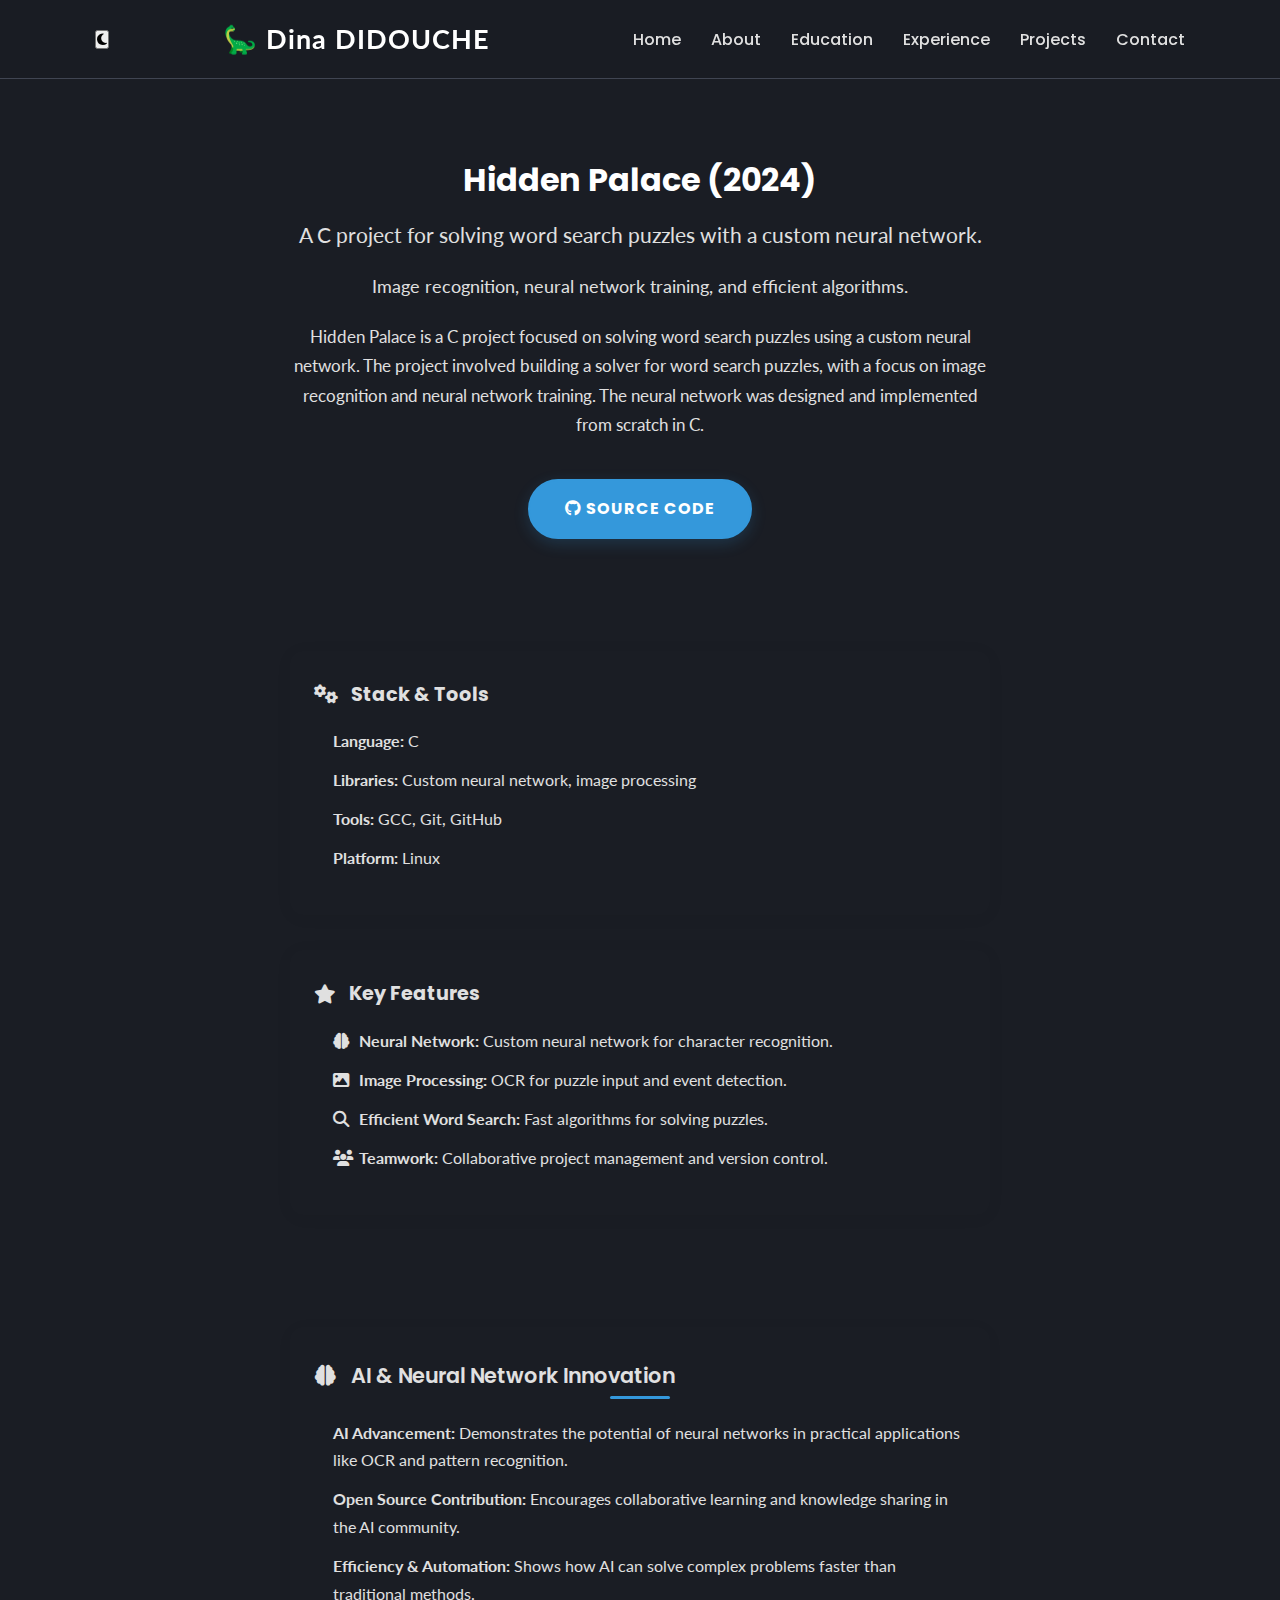
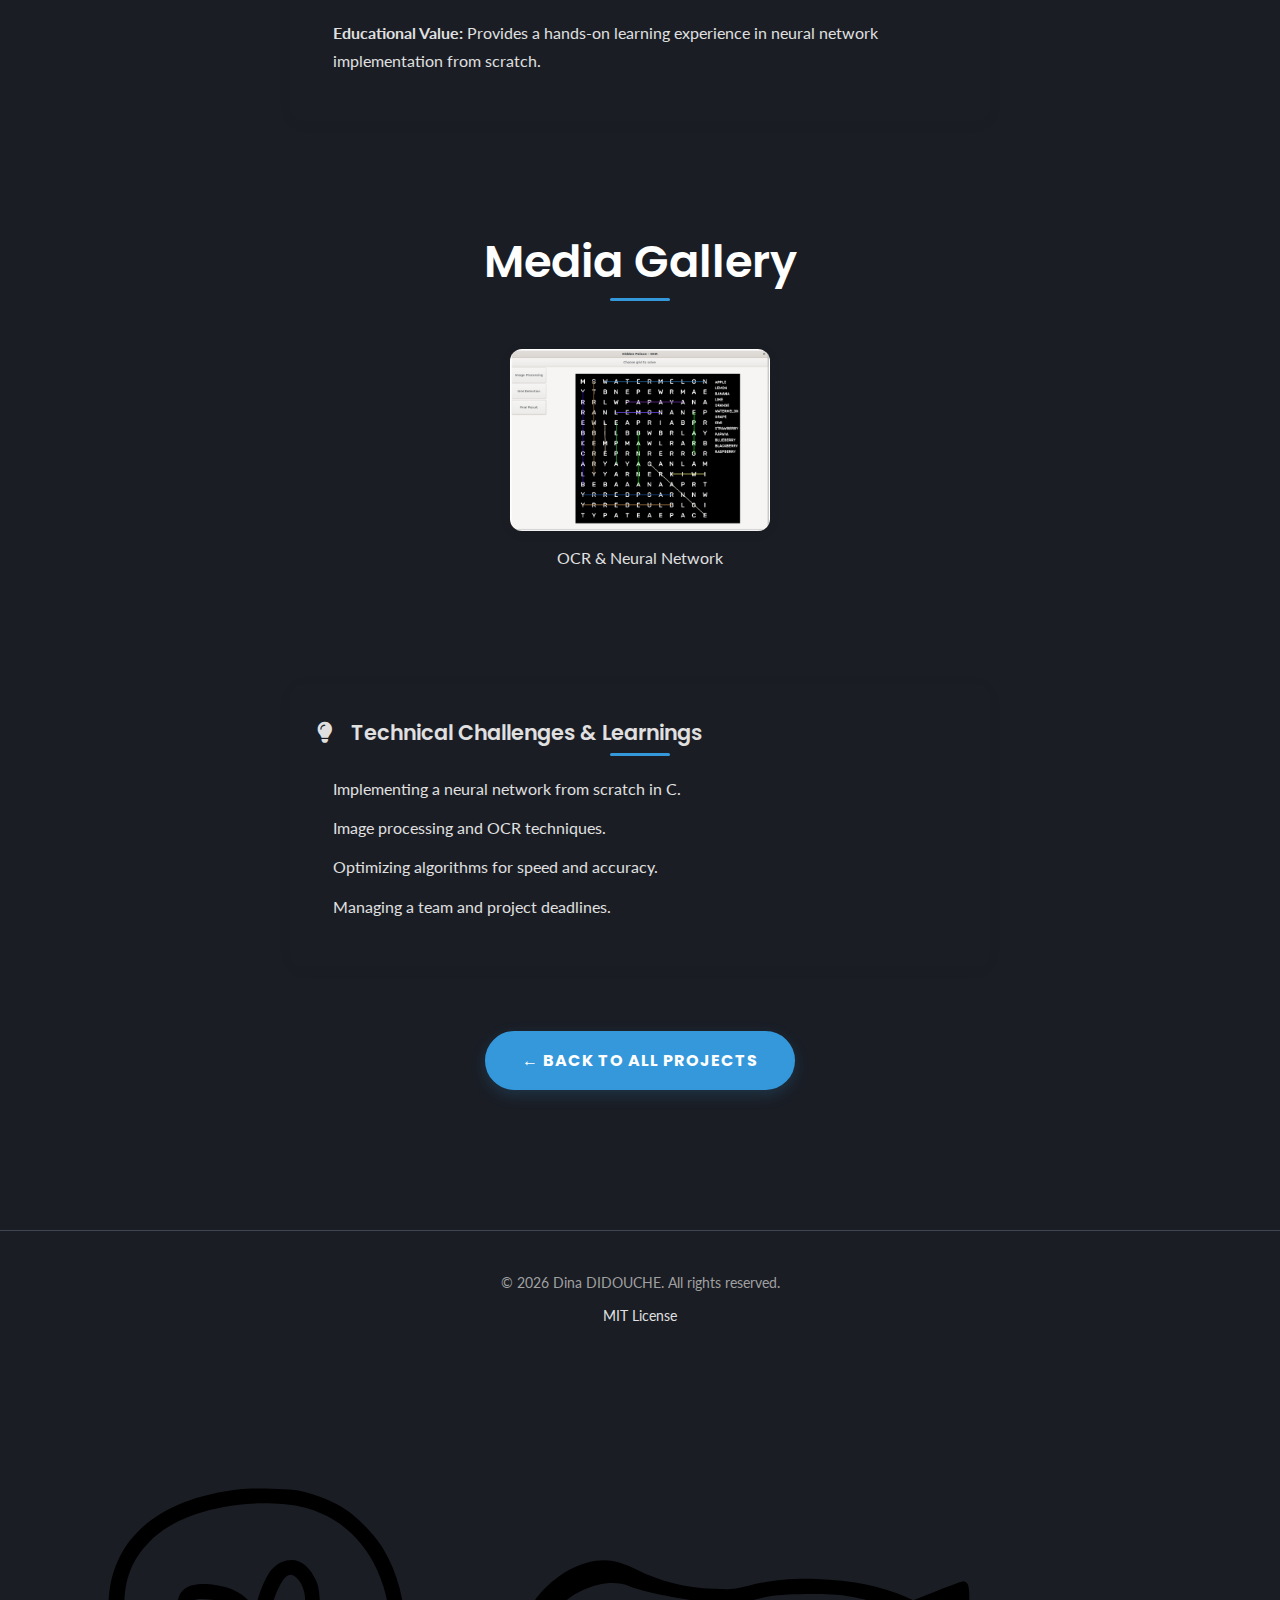
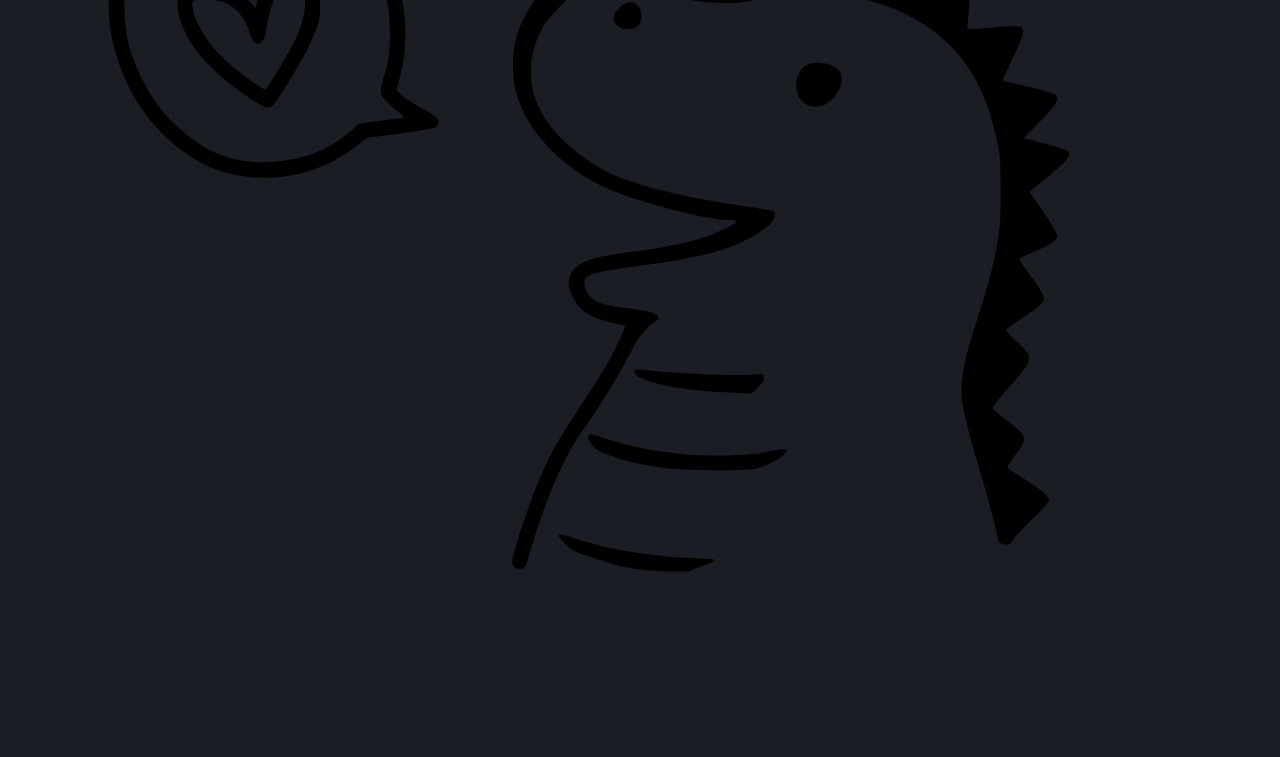
<file: projects/hiddenpalace.html>
<!DOCTYPE html>
<html lang="en">
<head>
    <meta charset="UTF-8">
    <meta name="viewport" content="width=device-width, initial-scale=1.0">
    <meta name="description" content="Hidden Palace: word search solver with neural network (C) by Dina DIDOUCHE.">
    <meta name="keywords" content="Hidden Palace, C, neural network, word search, EPITA, project, Dina DIDOUCHE">
    <meta name="author" content="Dina DIDOUCHE">
    <title>Hidden Palace Project - Dina's Website</title>
    <link rel="icon" type="image/jpeg" sizes="32x32" href="../images/profile.jpg">
    <link rel="stylesheet" href="../css/style.css">
    <link rel="stylesheet" href="https://cdnjs.cloudflare.com/ajax/libs/font-awesome/6.5.1/css/all.min.css" crossorigin="anonymous" />
    <link href="https://fonts.googleapis.com/css2?family=Lato:wght@400;700&family=Poppins:wght@500;600;700&display=swap" rel="stylesheet">
    <style>
        .project-section-centered { text-align: center; max-width: 900px; margin: 0 auto; }
        .project-section-centered h1, .project-section-centered h2, .project-section-centered h3 { text-align: center; }
        .project-intro { margin-bottom: 2.5rem; }
        .project-card-block { background: var(--bg-secondary); border-radius: 14px; box-shadow: 0 2px 16px rgba(0,0,0,0.06); padding: 2rem 1.5rem; min-width: 260px; max-width: 700px; margin: 0 auto 2.2rem auto; text-align: left; display: flex; flex-direction: column; align-items: flex-start; transition: transform 0.25s cubic-bezier(.4,1.6,.6,1), box-shadow 0.25s; }
        .project-card-block:hover { transform: scale(1.045); box-shadow: 0 4px 24px rgba(52,152,219,0.13); }
        .project-card-block h3 { font-size: 1.2rem; color: var(--theme-accent); margin-bottom: 1.2rem; display: flex; align-items: center; gap: 0.7em; }
        .project-card-block ul { margin: 0; padding-left: 1.2em; }
        .project-card-block li { margin-bottom: 0.7em; font-size: 1.02rem; color: var(--text-primary); }
        .project-card-block i { color: var(--theme-accent); min-width: 22px; }
        .media-gallery { display: flex; flex-wrap: wrap; gap: 2rem; justify-content: center; margin: 3rem 0; }
        .media-gallery figure { flex: 1 1 220px; max-width: 260px; min-width: 180px; display: flex; flex-direction: column; align-items: center; }
        .media-gallery img { width: 100%; border-radius: 12px; box-shadow: 0 2px 12px rgba(0,0,0,0.07); margin-bottom: 0.7rem; transition: transform 0.25s cubic-bezier(.4,1.6,.6,1), box-shadow 0.25s; }
        .media-gallery img:hover { transform: scale(1.045); box-shadow: 0 4px 24px rgba(52,152,219,0.13); }
        .media-gallery figcaption { font-size: 0.98rem; color: var(--text-secondary); text-align: center; margin-top: 0.2rem; }
        .challenges-block { background: var(--bg-secondary); border-radius: 14px; box-shadow: 0 2px 16px rgba(0,0,0,0.04); padding: 2.2rem 1.5rem; margin: 3.5rem auto 2.5rem auto; max-width: 700px; transition: transform 0.25s cubic-bezier(.4,1.6,.6,1), box-shadow 0.25s; }
        .challenges-block:hover { transform: scale(1.045); box-shadow: 0 4px 24px rgba(52,152,219,0.13); }
        .challenges-block h2 { display: flex; align-items: center; gap: 0.7em; font-size: 1.3rem; color: var(--theme-accent); margin-bottom: 1.2rem; }
        .challenges-block ul { text-align: left; margin: 0; padding-left: 1.2em; }
        .challenges-block li { margin-bottom: 0.7em; font-size: 1.02rem; color: var(--text-primary); }
        .challenges-block i { color: var(--theme-accent); min-width: 22px; }
        hr.section-sep { border: none; border-top: 2px solid var(--theme-border); margin: 3.5rem auto 3.5rem auto; max-width: 200px; opacity: 0.25; }
        @media (max-width: 700px) { .media-gallery { gap: 1rem; } .media-gallery figure { max-width: 100%; } .challenges-block, .project-section-centered { padding-left: 0.5rem; padding-right: 0.5rem; } }
    </style>
</head>
<body>
    <header class="site-header">
        <div class="container">
            <button class="theme-toggle" aria-label="Toggle theme">
                <i class="fas fa-moon"></i>
            </button>
            <a href="../index.html" class="site-logo">
                <span class="logo-dino-emoji" aria-hidden="true">🦕</span>
                Dina DIDOUCHE
            </a>
            <nav class="main-nav">
                <ul>
                    <li><a href="../index.html#accueil">Home</a></li>
                    <li><a href="../index.html#a-propos">About</a></li>
                    <li><a href="../index.html#education">Education</a></li>
                    <li><a href="../index.html#experience">Experience</a></li>
                    <li><a href="../projects.html">Projects</a></li>
                    <li><a href="../index.html#contact">Contact</a></li>
                </ul>
                <button class="menu-toggle" aria-label="Open menu" aria-expanded="false">☰</button>
            </nav>
        </div>
    </header>
    <main>
        <section class="light-section project-section-centered">
            <div class="project-intro">
                <h1>Hidden Palace <span class="project-year">(2024)</span></h1>
                <p class="project-subtitle" style="font-size:1.3rem; color:var(--theme-accent); margin-bottom:1.2rem;">A C project for solving word search puzzles with a custom neural network.</p>
                <p style="font-size:1.15rem; max-width:700px; margin:0 auto 1.2rem auto;">Image recognition, neural network training, and efficient algorithms.</p>
                <p style="font-size:1.08rem; max-width:700px; margin:0 auto 2.5rem auto;">Hidden Palace is a C project focused on solving word search puzzles using a custom neural network. The project involved building a solver for word search puzzles, with a focus on image recognition and neural network training. The neural network was designed and implemented from scratch in C.</p>
                <div style="margin-bottom:2.5rem;">
                    <a href="https://github.com/dinaosaure/HiddenPalace" target="_blank" rel="noopener noreferrer" class="cta-button">
                        <i class="fab fa-github"></i> Source Code
                    </a>
                </div>
            </div>
            <hr class="section-sep" />
            <div class="project-card-block">
                <h3><i class="fas fa-cogs"></i> Stack & Tools</h3>
                <ul>
                    <li><b>Language:</b> C</li>
                    <li><b>Libraries:</b> Custom neural network, image processing</li>
                    <li><b>Tools:</b> GCC, Git, GitHub</li>
                    <li><b>Platform:</b> Linux</li>
                </ul>
            </div>
            <div class="project-card-block">
                <h3><i class="fas fa-star"></i> Key Features</h3>
                <ul>
                    <li><i class="fas fa-brain"></i> <b>Neural Network:</b> Custom neural network for character recognition.</li>
                    <li><i class="fas fa-image"></i> <b>Image Processing:</b> OCR for puzzle input and event detection.</li>
                    <li><i class="fas fa-search"></i> <b>Efficient Word Search:</b> Fast algorithms for solving puzzles.</li>
                    <li><i class="fas fa-users"></i> <b>Teamwork:</b> Collaborative project management and version control.</li>
                </ul>
            </div>
            <hr class="section-sep" />
            <div class="challenges-block">
                <h2><i class="fas fa-brain"></i> AI & Neural Network Innovation</h2>
                <ul>
                    <li><b>AI Advancement:</b> Demonstrates the potential of neural networks in practical applications like OCR and pattern recognition.</li>
                    <li><b>Open Source Contribution:</b> Encourages collaborative learning and knowledge sharing in the AI community.</li>
                    <li><b>Efficiency & Automation:</b> Shows how AI can solve complex problems faster than traditional methods.</li>
                    <li><b>Educational Value:</b> Provides a hands-on learning experience in neural network implementation from scratch.</li>
                </ul>
            </div>
            <hr class="section-sep" />
            <h2 style="margin-bottom:2.2rem;">Media Gallery</h2>
            <div class="media-gallery">
                <figure>
                    <img src="../images/projects/OCR.png" alt="Hidden Palace OCR Preview">
                    <figcaption>OCR & Neural Network</figcaption>
                </figure>
            </div>
            <hr class="section-sep" />
            <div class="challenges-block">
                <h2><i class="fas fa-lightbulb"></i> Technical Challenges & Learnings</h2>
                <ul>
                    <li>Implementing a neural network from scratch in C.</li>
                    <li>Image processing and OCR techniques.</li>
                    <li>Optimizing algorithms for speed and accuracy.</li>
                    <li>Managing a team and project deadlines.</li>
                </ul>
            </div>
            <div style="text-align:center; margin-top: 3.5rem;">
                <a href="../projects.html" class="cta-button see-all-button">← Back to All Projects</a>
            </div>
        </section>
    </main>
    <footer class="site-footer">
        <div class="container">
            <p>© <span id="current-year">2025</span> Dina DIDOUCHE. All rights reserved.</p>
            <p><a href="../LICENSE" target="_blank" rel="noopener noreferrer">MIT License</a></p>
            <img src="../images/dinos/peeking-dino.svg" alt="" class="footer-dino">
        </div>
    </footer>
    <script src="../js/script.js"></script>
</body>
</html>
</file>
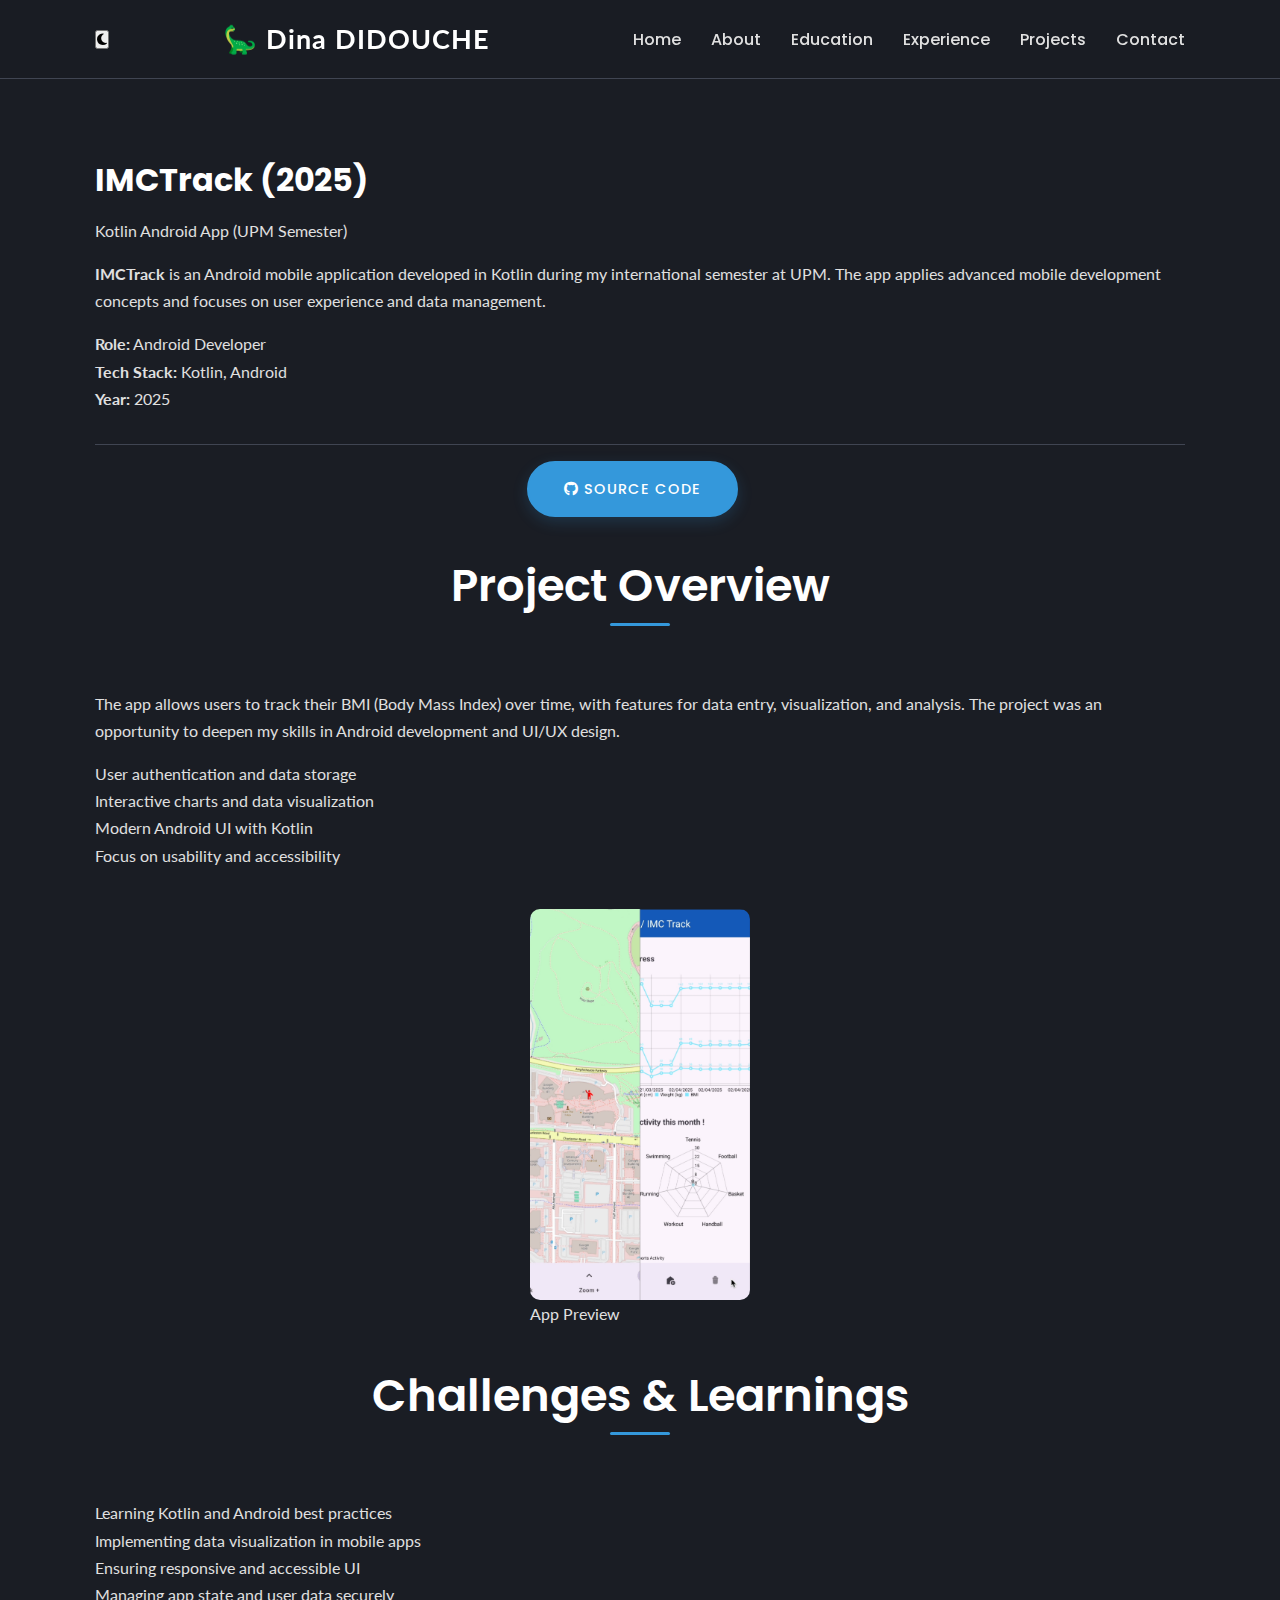
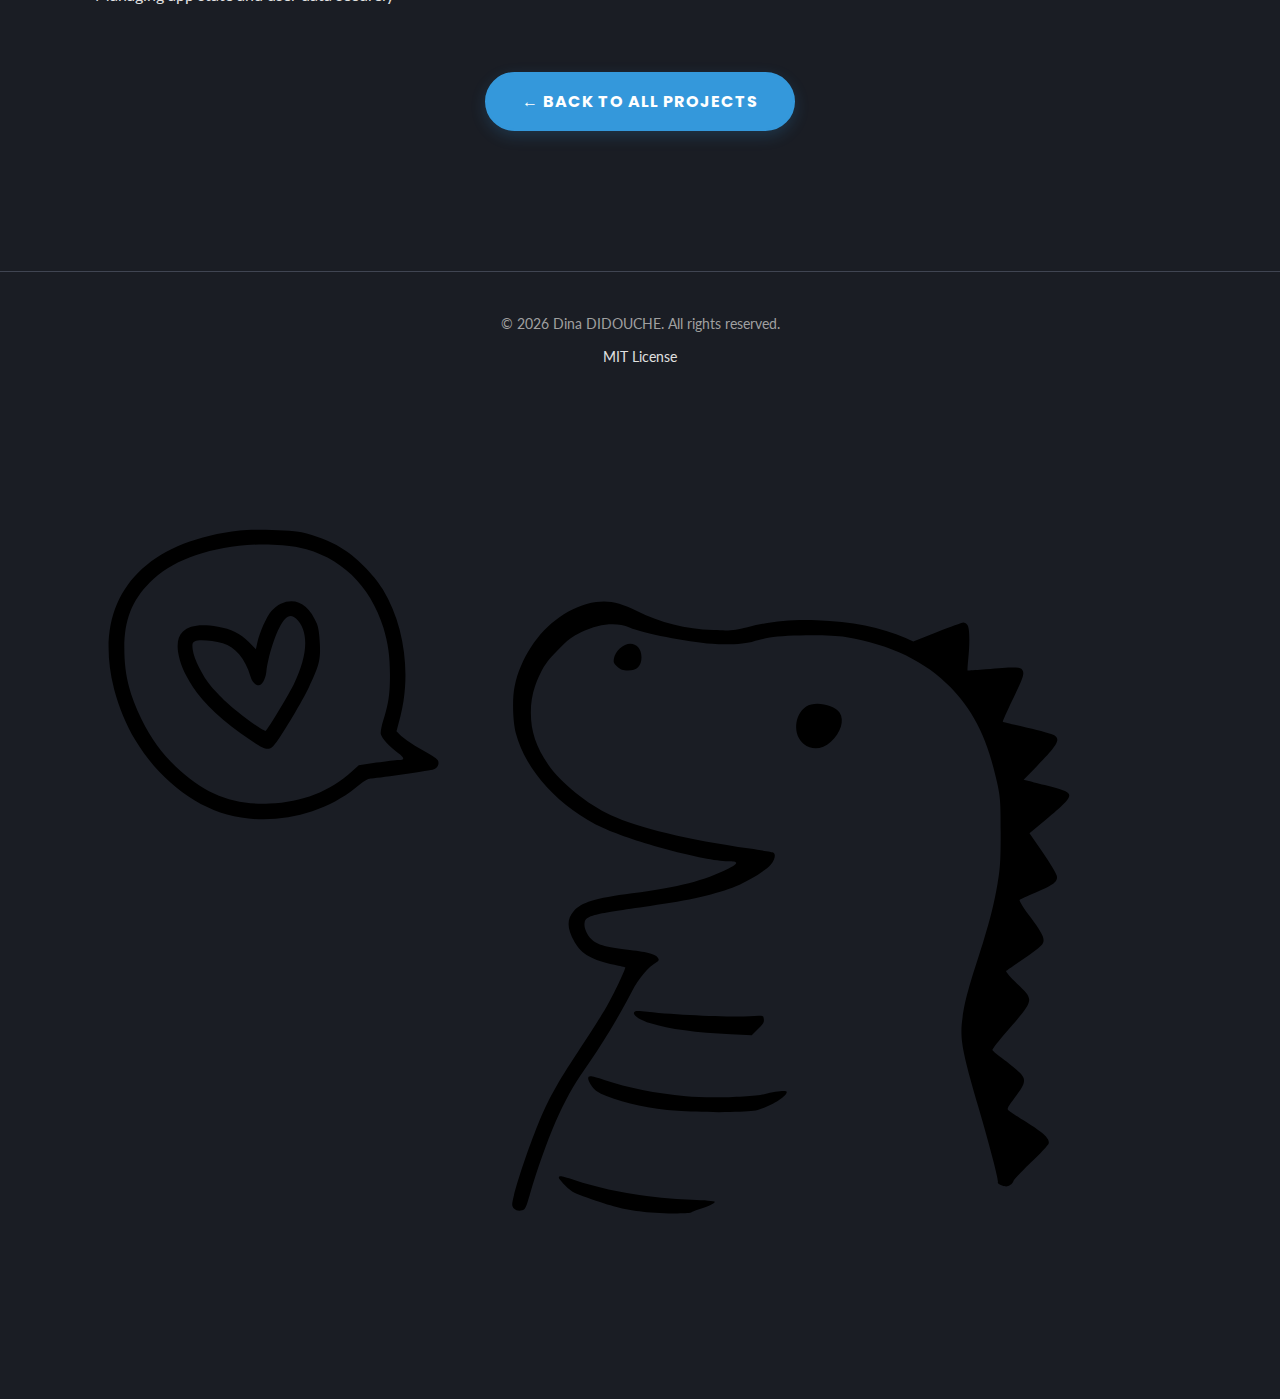
<file: projects/imctrack.html>
<!DOCTYPE html>
<html lang="en">
<head>
    <meta charset="UTF-8">
    <meta name="viewport" content="width=device-width, initial-scale=1.0">
    <meta name="description" content="IMCTrack: Android app in Kotlin (UPM semester) by Dina DIDOUCHE.">
    <meta name="keywords" content="IMCTrack, Kotlin, Android, mobile app, UPM, project, Dina DIDOUCHE">
    <meta name="author" content="Dina DIDOUCHE">
    <title>IMCTrack Project - Dina's Website</title>
    <link rel="icon" type="image/jpeg" sizes="32x32" href="../images/profilepictransparent.png">
    <link rel="stylesheet" href="../css/style.css">
    <link rel="stylesheet" href="https://cdnjs.cloudflare.com/ajax/libs/font-awesome/6.5.1/css/all.min.css" crossorigin="anonymous" />
    <link href="https://fonts.googleapis.com/css2?family=Lato:wght@400;700&family=Poppins:wght@500;600;700&display=swap" rel="stylesheet">
</head>
<body>
    <header class="site-header">
        <div class="container">
            <button class="theme-toggle" aria-label="Toggle theme">
                <i class="fas fa-moon"></i>
            </button>
            <a href="../index.html" class="site-logo">
                <span class="logo-dino-emoji" aria-hidden="true">🦕</span>
                Dina DIDOUCHE
            </a>
            <nav class="main-nav">
                <ul>
                    <li><a href="../index.html#accueil">Home</a></li>
                    <li><a href="../index.html#a-propos">About</a></li>
                    <li><a href="../index.html#education">Education</a></li>
                    <li><a href="../index.html#experience">Experience</a></li>
                    <li><a href="../projects.html">Projects</a></li>
                    <li><a href="../index.html#contact">Contact</a></li>
                </ul>
                <button class="menu-toggle" aria-label="Open menu" aria-expanded="false">☰</button>
            </nav>
        </div>
    </header>
    <main>
        <section id="project-details" class="light-section">
            <div class="container">
                <h1 style="margin-bottom:0.5em;">IMCTrack <span class="project-year">(2025)</span></h1>
                <p class="project-subtitle">Kotlin Android App (UPM Semester)</p>
                <div class="project-summary">
                    <p><strong>IMCTrack</strong> is an Android mobile application developed in Kotlin during my international semester at UPM. The app applies advanced mobile development concepts and focuses on user experience and data management.</p>
                </div>
                <div class="project-meta">
                    <ul>
                        <li><strong>Role:</strong> Android Developer</li>
                        <li><strong>Tech Stack:</strong> Kotlin, Android</li>
                        <li><strong>Year:</strong> 2025</li>
                    </ul>
                </div>
                <div class="project-links" style="text-align:center; margin: 2rem 0 2.5rem 0;">
                    <a href="https://github.com/lucasbnrd05/epitie" target="_blank" rel="noopener noreferrer" class="cta-button">
                        <i class="fab fa-github"></i> Source Code
                    </a>
                </div>
                <div class="project-description">
                    <h2>Project Overview</h2>
                    <p>The app allows users to track their BMI (Body Mass Index) over time, with features for data entry, visualization, and analysis. The project was an opportunity to deepen my skills in Android development and UI/UX design.</p>
                    <ul>
                        <li>User authentication and data storage</li>
                        <li>Interactive charts and data visualization</li>
                        <li>Modern Android UI with Kotlin</li>
                        <li>Focus on usability and accessibility</li>
                    </ul>
                </div>
                <div class="screenshot-gallery" style="display: flex; flex-wrap: wrap; gap: 1.5rem; justify-content: center; margin: 2.5rem 0;">
                    <figure style="flex:1 1 180px; max-width:220px;">
                        <img src="../images/projects/IMCTrack.jpg" alt="IMCTrack App Preview" style="width:100%;border-radius:10px;">
                        <figcaption>App Preview</figcaption>
                    </figure>
                </div>
                <div class="project-challenges">
                    <h2>Challenges & Learnings</h2>
                    <ul>
                        <li>Learning Kotlin and Android best practices</li>
                        <li>Implementing data visualization in mobile apps</li>
                        <li>Ensuring responsive and accessible UI</li>
                        <li>Managing app state and user data securely</li>
                    </ul>
                </div>
                <div style="text-align:center; margin-top: 3.5rem;">
                    <a href="../projects.html" class="cta-button see-all-button">← Back to All Projects</a>
                </div>
            </div>
        </section>
    </main>
    <footer class="site-footer">
        <div class="container">
            <p>© <span id="current-year">2025</span> Dina DIDOUCHE. All rights reserved.</p>
            <p><a href="../LICENSE" target="_blank" rel="noopener noreferrer">MIT License</a></p>
            <img src="../images/dinos/peeking-dino.svg" alt="" class="footer-dino">
        </div>
    </footer>
    <script src="../js/script.js"></script>
</body>
</html>
</file>
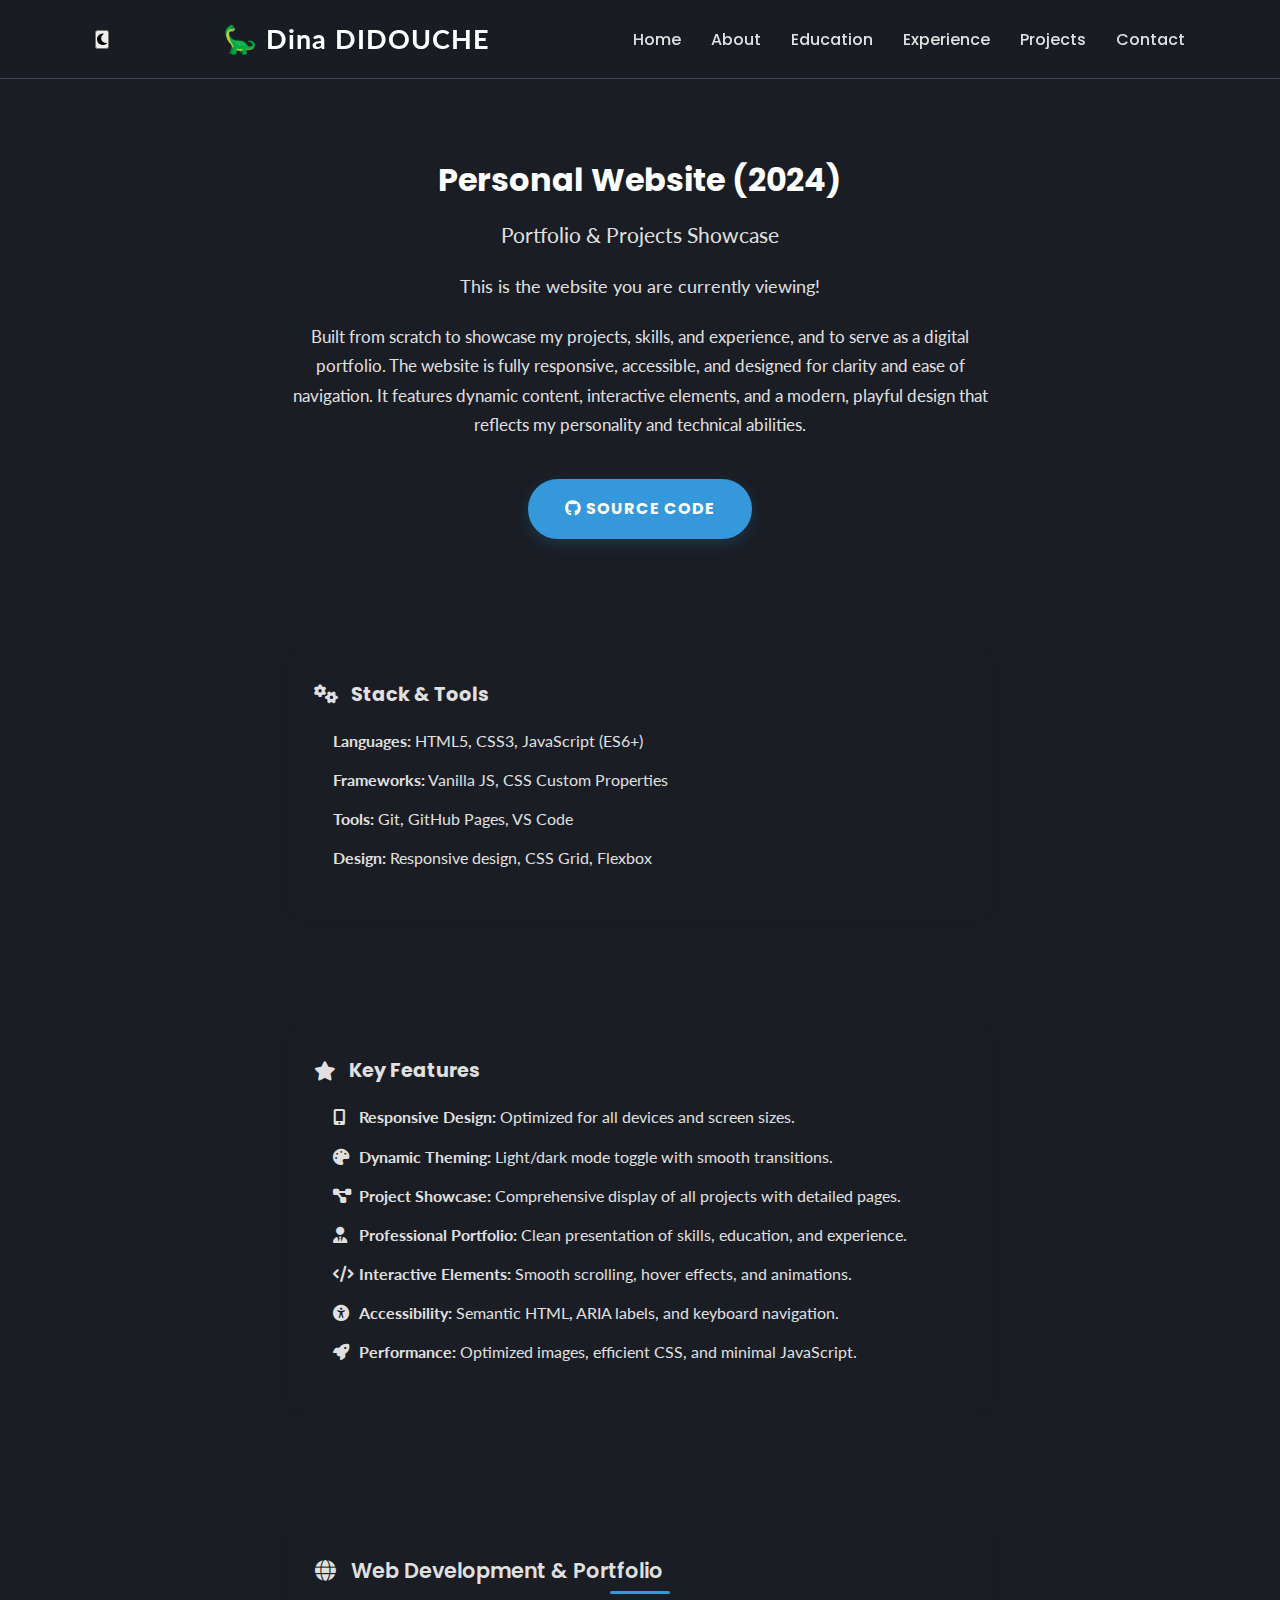
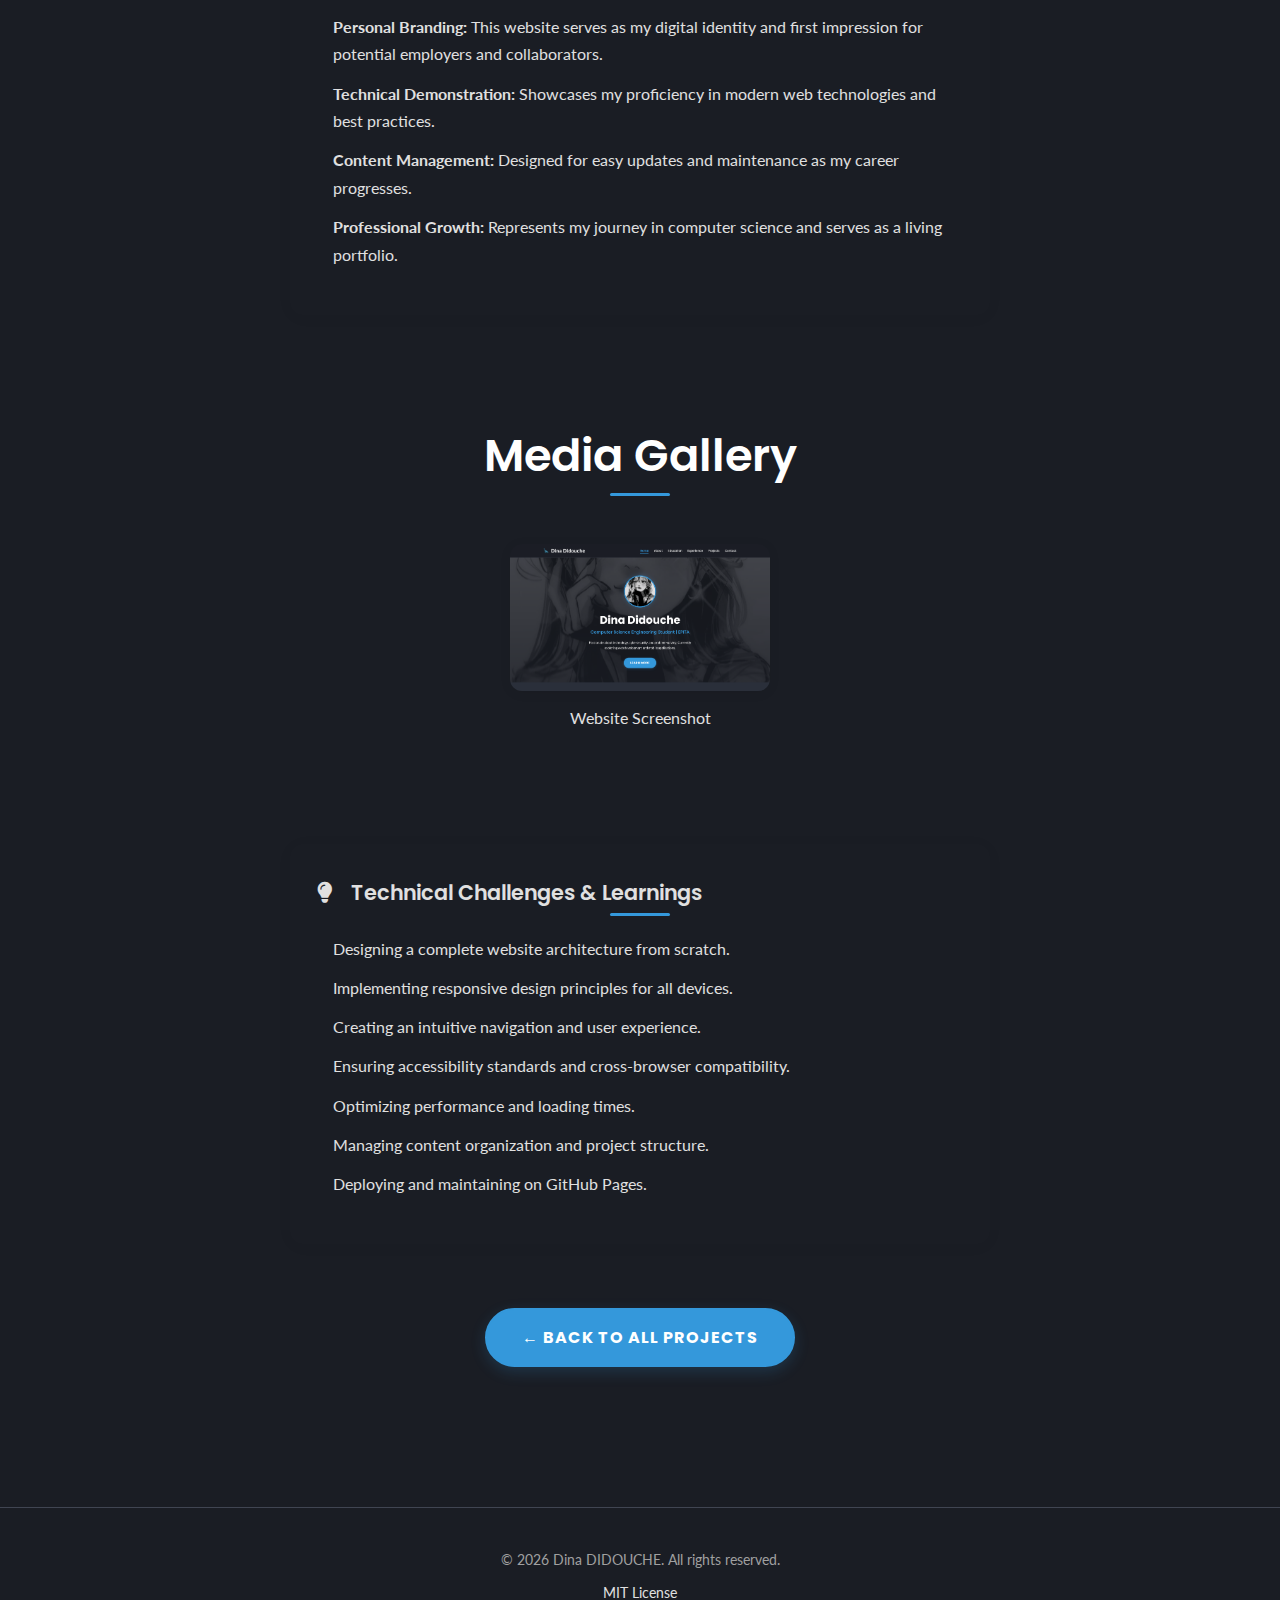
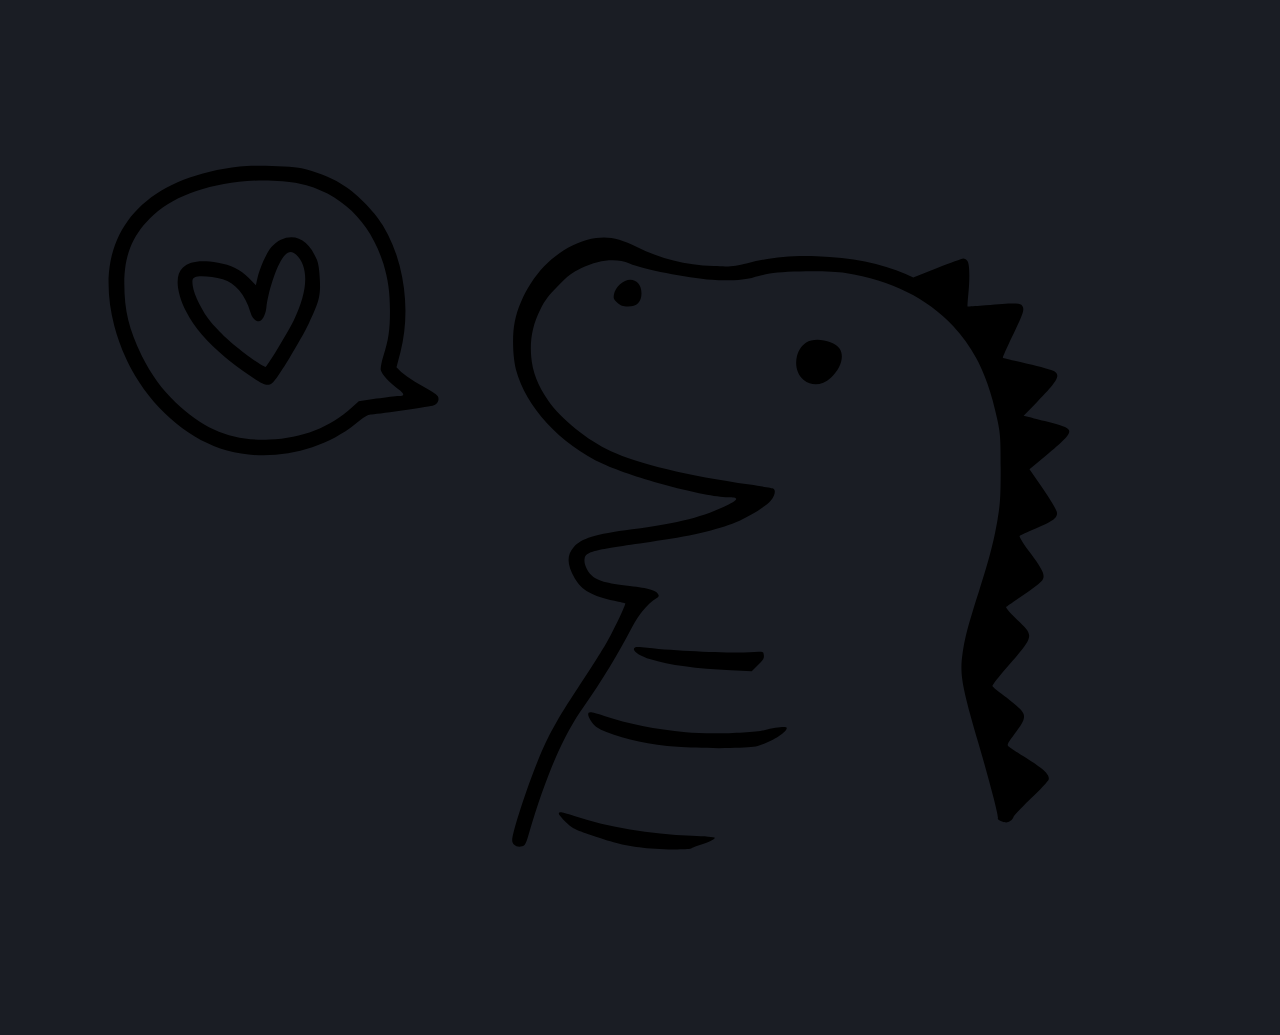
<file: projects/mywebsite.html>
<!DOCTYPE html>
<html lang="en">
<head>
    <meta charset="UTF-8">
    <meta name="viewport" content="width=device-width, initial-scale=1.0">
    <meta name="description" content="Personal website by Dina DIDOUCHE: portfolio, projects, and more.">
    <meta name="keywords" content="personal website, HTML, CSS, JavaScript, portfolio, Dina DIDOUCHE">
    <meta name="author" content="Dina DIDOUCHE">
    <title>Personal Website Project - Dina's Website</title>
    <link rel="icon" type="image/jpeg" sizes="32x32" href="../images/profile.jpg">
    <link rel="stylesheet" href="../css/style.css">
    <link rel="stylesheet" href="https://cdnjs.cloudflare.com/ajax/libs/font-awesome/6.5.1/css/all.min.css" crossorigin="anonymous" />
    <link href="https://fonts.googleapis.com/css2?family=Lato:wght@400;700&family=Poppins:wght@500;600;700&display=swap" rel="stylesheet">
    <style>
        .project-section-centered { text-align: center; max-width: 900px; margin: 0 auto; }
        .project-section-centered h1, .project-section-centered h2, .project-section-centered h3 { text-align: center; }
        .project-intro { margin-bottom: 2.5rem; }
        .project-card-block { background: var(--bg-secondary); border-radius: 14px; box-shadow: 0 2px 16px rgba(0,0,0,0.06); padding: 2rem 1.5rem; min-width: 260px; max-width: 700px; margin: 0 auto 2.2rem auto; text-align: left; display: flex; flex-direction: column; align-items: flex-start; transition: transform 0.25s cubic-bezier(.4,1.6,.6,1), box-shadow 0.25s; }
        .project-card-block:hover { transform: scale(1.045); box-shadow: 0 4px 24px rgba(52,152,219,0.13); }
        .project-card-block h3 { font-size: 1.2rem; color: var(--theme-accent); margin-bottom: 1.2rem; display: flex; align-items: center; gap: 0.7em; }
        .project-card-block ul { margin: 0; padding-left: 1.2em; }
        .project-card-block li { margin-bottom: 0.7em; font-size: 1.02rem; color: var(--text-primary); }
        .project-card-block i { color: var(--theme-accent); min-width: 22px; }
        .media-gallery { display: flex; flex-wrap: wrap; gap: 2rem; justify-content: center; margin: 3rem 0; }
        .media-gallery figure { flex: 1 1 220px; max-width: 260px; min-width: 180px; display: flex; flex-direction: column; align-items: center; }
        .media-gallery img { width: 100%; border-radius: 12px; box-shadow: 0 2px 12px rgba(0,0,0,0.07); margin-bottom: 0.7rem; transition: transform 0.25s cubic-bezier(.4,1.6,.6,1), box-shadow 0.25s; }
        .media-gallery img:hover { transform: scale(1.045); box-shadow: 0 4px 24px rgba(52,152,219,0.13); }
        .media-gallery figcaption { font-size: 0.98rem; color: var(--text-secondary); text-align: center; margin-top: 0.2rem; }
        .challenges-block { background: var(--bg-secondary); border-radius: 14px; box-shadow: 0 2px 16px rgba(0,0,0,0.04); padding: 2.2rem 1.5rem; margin: 3.5rem auto 2.5rem auto; max-width: 700px; transition: transform 0.25s cubic-bezier(.4,1.6,.6,1), box-shadow 0.25s; }
        .challenges-block:hover { transform: scale(1.045); box-shadow: 0 4px 24px rgba(52,152,219,0.13); }
        .challenges-block h2 { display: flex; align-items: center; gap: 0.7em; font-size: 1.3rem; color: var(--theme-accent); margin-bottom: 1.2rem; }
        .challenges-block ul { text-align: left; margin: 0; padding-left: 1.2em; }
        .challenges-block li { margin-bottom: 0.7em; font-size: 1.02rem; color: var(--text-primary); }
        .challenges-block i { color: var(--theme-accent); min-width: 22px; }
        hr.section-sep { border: none; border-top: 2px solid var(--theme-border); margin: 3.5rem auto 3.5rem auto; max-width: 200px; opacity: 0.25; }
        @media (max-width: 700px) { .media-gallery { gap: 1rem; } .media-gallery figure { max-width: 100%; } .challenges-block, .project-section-centered { padding-left: 0.5rem; padding-right: 0.5rem; } }
    </style>
</head>
<body>
    <header class="site-header">
        <div class="container">
            <button class="theme-toggle" aria-label="Toggle theme">
                <i class="fas fa-moon"></i>
            </button>
            <a href="../index.html" class="site-logo">
                <span class="logo-dino-emoji" aria-hidden="true">🦕</span>
                Dina DIDOUCHE
            </a>
            <nav class="main-nav">
                <ul>
                    <li><a href="../index.html#accueil">Home</a></li>
                    <li><a href="../index.html#a-propos">About</a></li>
                    <li><a href="../index.html#education">Education</a></li>
                    <li><a href="../index.html#experience">Experience</a></li>
                    <li><a href="../projects.html">Projects</a></li>
                    <li><a href="../index.html#contact">Contact</a></li>
                </ul>
                <button class="menu-toggle" aria-label="Open menu" aria-expanded="false">☰</button>
            </nav>
        </div>
    </header>
    <main>
        <section class="light-section project-section-centered">
            <div class="project-intro">
                <h1>Personal Website <span class="project-year">(2024)</span></h1>
                <p class="project-subtitle" style="font-size:1.3rem; color:var(--theme-accent); margin-bottom:1.2rem;">Portfolio & Projects Showcase</p>
                <p style="font-size:1.15rem; max-width:700px; margin:0 auto 1.2rem auto;">This is the website you are currently viewing!</p>
                <p style="font-size:1.08rem; max-width:700px; margin:0 auto 2.5rem auto;">Built from scratch to showcase my projects, skills, and experience, and to serve as a digital portfolio. The website is fully responsive, accessible, and designed for clarity and ease of navigation. It features dynamic content, interactive elements, and a modern, playful design that reflects my personality and technical abilities.</p>
                <div style="margin-bottom:2.5rem;">
                    <a href="https://github.com/dinaosaure/dinaosaure.github.io" target="_blank" rel="noopener noreferrer" class="cta-button">
                        <i class="fab fa-github"></i> Source Code
                    </a>
                </div>
            </div>
            <hr class="section-sep" />
            <div class="project-card-block">
                <h3><i class="fas fa-cogs"></i> Stack & Tools</h3>
                <ul>
                    <li><b>Languages:</b> HTML5, CSS3, JavaScript (ES6+)</li>
                    <li><b>Frameworks:</b> Vanilla JS, CSS Custom Properties</li>
                    <li><b>Tools:</b> Git, GitHub Pages, VS Code</li>
                    <li><b>Design:</b> Responsive design, CSS Grid, Flexbox</li>
                </ul>
            </div>
            <hr class="section-sep" />
            <div class="project-card-block">
                <h3><i class="fas fa-star"></i> Key Features</h3>
                <ul>
                    <li><i class="fas fa-mobile-alt"></i> <b>Responsive Design:</b> Optimized for all devices and screen sizes.</li>
                    <li><i class="fas fa-palette"></i> <b>Dynamic Theming:</b> Light/dark mode toggle with smooth transitions.</li>
                    <li><i class="fas fa-project-diagram"></i> <b>Project Showcase:</b> Comprehensive display of all projects with detailed pages.</li>
                    <li><i class="fas fa-user-tie"></i> <b>Professional Portfolio:</b> Clean presentation of skills, education, and experience.</li>
                    <li><i class="fas fa-code"></i> <b>Interactive Elements:</b> Smooth scrolling, hover effects, and animations.</li>
                    <li><i class="fas fa-universal-access"></i> <b>Accessibility:</b> Semantic HTML, ARIA labels, and keyboard navigation.</li>
                    <li><i class="fas fa-rocket"></i> <b>Performance:</b> Optimized images, efficient CSS, and minimal JavaScript.</li>
                </ul>
            </div>
            <hr class="section-sep" />
            <div class="challenges-block">
                <h2><i class="fas fa-globe"></i> Web Development & Portfolio</h2>
                <ul>
                    <li><b>Personal Branding:</b> This website serves as my digital identity and first impression for potential employers and collaborators.</li>
                    <li><b>Technical Demonstration:</b> Showcases my proficiency in modern web technologies and best practices.</li>
                    <li><b>Content Management:</b> Designed for easy updates and maintenance as my career progresses.</li>
                    <li><b>Professional Growth:</b> Represents my journey in computer science and serves as a living portfolio.</li>
                </ul>
            </div>
            <hr class="section-sep" />
            <h2 style="margin-bottom:2.2rem;">Media Gallery</h2>
            <div class="media-gallery">
                <figure>
                    <img src="../images/projects/Website.png" alt="Website Screenshot">
                    <figcaption>Website Screenshot</figcaption>
                </figure>
            </div>
            <hr class="section-sep" />
            <div class="challenges-block">
                <h2><i class="fas fa-lightbulb"></i> Technical Challenges & Learnings</h2>
                <ul>
                    <li>Designing a complete website architecture from scratch.</li>
                    <li>Implementing responsive design principles for all devices.</li>
                    <li>Creating an intuitive navigation and user experience.</li>
                    <li>Ensuring accessibility standards and cross-browser compatibility.</li>
                    <li>Optimizing performance and loading times.</li>
                    <li>Managing content organization and project structure.</li>
                    <li>Deploying and maintaining on GitHub Pages.</li>
                </ul>
            </div>
            <div style="text-align:center; margin-top: 3.5rem;">
                <a href="../projects.html" class="cta-button see-all-button">← Back to All Projects</a>
            </div>
        </section>
    </main>
    <footer class="site-footer">
        <div class="container">
            <p>© <span id="current-year">2025</span> Dina DIDOUCHE. All rights reserved.</p>
            <p><a href="../LICENSE" target="_blank" rel="noopener noreferrer">MIT License</a></p>
            <img src="../images/dinos/peeking-dino.svg" alt="" class="footer-dino">
        </div>
    </footer>
    <script src="../js/script.js"></script>
</body>
</html>
</file>
<file: css/style.css>
/* ===== GLOBAL STYLES & RESET ===== */
@import url('https://fonts.googleapis.com/css2?family=Lato:wght@400;700&family=Poppins:wght@500;600;700&display=swap');

/* --- Variables CSS (Bleu) --- */
:root {
    --bg-dark-primary: #1a1d24;
    --bg-dark-secondary: #2a2f3a;
    --text-light: #e0e0e0;
    --text-medium: #a0a0a0;
    --text-headings: #ffffff;
    --accent-color: #3498db; /* Bleu */
    --accent-hover: #5dade2; /* Bleu plus clair */
    --border-color: #404552;

    --font-primary: 'Lato', sans-serif;
    --font-headings: 'Poppins', sans-serif;
}

* {
    margin: 0;
    padding: 0;
    box-sizing: border-box;
}

html {
    scroll-behavior: smooth;
    font-size: 16px;
}

body {
    font-family: var(--font-primary);
    line-height: 1.7;
    color: var(--text-light);
    background-color: var(--bg-dark-primary);
    overflow-x: hidden;
}

/* ===== UTILITIES ===== */
.container {
    max-width: 1140px;
    margin-left: auto;
    margin-right: auto;
    padding-left: 25px;
    padding-right: 25px;
}

img {
    max-width: 100%;
    height: auto;
    display: block;
}

a {
    color: var(--accent-color);
    text-decoration: none;
    transition: color 0.3s ease;
}

a:hover {
    color: var(--accent-hover);
    text-decoration: none;
}

h1, h2, h3, h4, h5, h6 {
    font-family: var(--font-headings);
    color: var(--text-headings);
    line-height: 1.3;
    margin-bottom: 1rem;
}

h2 { /* Titres de section */
    font-size: 2.8rem;
    font-weight: 600;
    text-align: center;
    margin-bottom: 4rem;
    position: relative;
    padding-bottom: 10px;
}
h2::after { /* Ligne décorative bleue */
    content: '';
    position: absolute;
    bottom: 0;
    left: 50%;
    transform: translateX(-50%);
    width: 60px;
    height: 3px;
    background-color: var(--accent-color);
    border-radius: 2px;
}

p {
    margin-bottom: 1rem;
    color: var(--text-light);
}
p.details, .link-placeholder, .experience-date, span[style*="color: #6c757d"] {
    color: var(--text-medium);
    font-size: 0.9rem;
}

ul {
    list-style: none;
    padding-left: 0;
}

/* ===== SECTIONS ===== */
section {
    padding: 80px 0;
    overflow: hidden;
}
.dark-section { background-color: var(--bg-dark-secondary); }
.light-section { background-color: var(--bg-dark-primary); }

/* ===== HEADER / NAVIGATION ===== */
.site-header {
    background-color: rgba(26, 29, 36, 0.9);
    padding: 1rem 0;
    position: sticky;
    top: 0;
    z-index: 1000;
    backdrop-filter: blur(10px);
    border-bottom: 1px solid var(--border-color);
    transition: background-color 0.3s ease;
}

.site-header .container { display: flex; justify-content: space-between; align-items: center; }
.site-logo { font-size: 1.7rem; font-weight: 700; color: var(--text-headings); letter-spacing: 1px; flex-shrink: 0; }
.site-logo:hover { color: var(--text-headings); }

.main-nav ul { display: flex; list-style: none; padding: 0; }
.main-nav ul li { margin-left: 30px; }
.main-nav ul li a {
    color: var(--text-light);
    font-weight: 500;
    font-family: var(--font-headings);
    padding-bottom: 5px;
    position: relative;
    transition: color 0.3s ease;
}
.main-nav ul li a::after { /* Soulignement animé bleu */
    content: '';
    position: absolute;
    bottom: 0;
    left: 0;
    width: 0;
    height: 2px;
    background-color: var(--accent-color);
    transition: width 0.3s ease;
}
.main-nav ul li a:hover, .main-nav ul li a.active { color: var(--accent-color); }
.main-nav ul li a:hover::after { width: 100%; }

.menu-toggle { display: none; font-size: 2rem; background: none; border: none; color: var(--text-headings); cursor: pointer; }

/* ===== HERO SECTION ===== */
.hero-section {
    text-align: center;
    padding: 100px 0 80px 0;
    background: linear-gradient(rgba(26, 29, 36, 0.8), rgba(26, 29, 36, 0.9)), url('../images/hero-bg-placeholder.jpg') no-repeat center center/cover;
    min-height: 70vh;
    display: flex;
    flex-direction: column;
    justify-content: center;
    align-items: center;
}
.hero-profile-pic {
    width: 180px;
    height: 180px;
    border-radius: 50%;
    object-fit: cover;
    border: 5px solid var(--accent-color); /* Bordure bleue */
    margin-bottom: 2rem;
    margin-left: auto;
    margin-right: auto;
    box-shadow: 0 0 25px rgba(52, 152, 219, 0.3); /* Ombre bleue */
}

.hero-section h1 { font-size: 3.8rem; font-weight: 700; margin-bottom: 0.5rem; color: var(--text-headings); }
.hero-section .subtitle { font-size: 1.5rem; font-weight: 500; color: var(--accent-color); margin-bottom: 1.5rem; font-family: var(--font-headings); }
.hero-section p:not(.subtitle) { font-size: 1.1rem; color: var(--text-light); max-width: 650px; margin-bottom: 2.5rem; }

.cta-button {
    display: inline-block;
    background-color: var(--accent-color);
    color: #ffffff; /* Texte blanc sur bouton bleu */
    padding: 14px 35px;
    border-radius: 30px;
    font-weight: 700;
    font-family: var(--font-headings);
    text-transform: uppercase;
    letter-spacing: 1px;
    text-decoration: none;
    transition: background-color 0.3s ease, transform 0.3s ease, box-shadow 0.3s ease;
    border: 2px solid var(--accent-color);
    box-shadow: 0 5px 15px rgba(52, 152, 219, 0.2); /* Ombre bleue */
}

.cta-button:hover {
    background-color: var(--accent-hover); /* Légèrement plus clair au survol */
    color: #ffffff;
    transform: translateY(-3px);
    box-shadow: 0 8px 20px rgba(52, 152, 219, 0.3);
    text-decoration: none;
}

/* ===== ABOUT SECTION ===== */
.about-section { text-align: center; }
.about-intro { max-width: 700px; margin: 0 auto 3rem auto; font-size: 1.1rem; }

/* === Styling for Starter Pack Image === */
.starter-pack-container {
    margin-top: 3rem;
    margin-bottom: 4rem;
    text-align: center;
}
.starter-pack-image {
    display: block;
    max-width: 700px;
    width: 30%;
    margin-left: auto;
    margin-right: auto;
    height: auto;
    border-radius: 15px;
    box-shadow: 0 5px 15px rgba(0, 0, 0, 0.3);
}
.starter-pack-caption {
    font-size: 0.9rem;
    color: var(--text-medium);
    margin-top: 1rem;
    font-style: italic;
}
/* ==================================== */

.skills-languages-grid { display: grid; grid-template-columns: repeat(auto-fit, minmax(280px, 1fr)); gap: 3rem; text-align: left; margin-top: 4rem; }
.skills-box, .languages-box { background-color: var(--bg-dark-primary); padding: 2rem; border-radius: 8px; border: 1px solid var(--border-color); }
.skills-box h3, .languages-box h3 { font-size: 1.5rem; font-weight: 600; margin-bottom: 1.5rem; color: var(--accent-color); border-bottom: 1px solid var(--border-color); padding-bottom: 0.5rem; }
.skills-box ul, .languages-box ul { padding-left: 0; margin-bottom: 1rem; }
.skills-box li, .languages-box li { margin-bottom: 0.5rem; }
.skills-box p strong { display: block; margin-bottom: 0.8rem; color: var(--text-headings); font-weight: 600; font-family: var(--font-headings); }

/* === Styling for Skill Bubbles === */
.skill-bubbles-container { display: flex; flex-wrap: wrap; gap: 10px; margin-bottom: 1.5rem; margin-top: 0.5rem; }
.skill-bubble { display: inline-block; padding: 8px 18px; border: 2px solid var(--border-color); border-radius: 20px; font-size: 0.9rem; font-weight: 500; color: var(--text-light); background-color: transparent; transition: all 0.3s ease; white-space: nowrap; }
.skill-bubble:hover { color: var(--accent-color); border-color: var(--accent-color); background-color: rgba(52, 152, 219, 0.1); transform: translateY(-2px); text-decoration: none; }

/* === Spacing for Download CV Button === */
.download-cv-button {
    display: block;
    width: fit-content;
    margin: 4rem auto 0 auto;
}
/* ================================== */

/* ===== EDUCATION SECTION (Timeline Style) ===== */
.timeline { position: relative; max-width: 800px; margin: 0 auto; }
.timeline::after { content: ''; position: absolute; width: 3px; background-color: var(--accent-color); top: 0; bottom: 0; left: 50%; margin-left: -1.5px; opacity: 0.3; }
.timeline-item { padding: 10px 40px; position: relative; width: 50%; }
.timeline-item::after { content: ''; position: absolute; width: 20px; height: 20px; right: -10px; background-color: var(--bg-dark-primary); border: 4px solid var(--accent-color); top: 25px; border-radius: 50%; z-index: 1; }
.timeline-item:nth-child(odd) { left: 0; }
.timeline-item:nth-child(even) { left: 50%; }
.timeline-item::before { content: " "; height: 0; position: absolute; top: 28px; width: 0; z-index: 1; border: medium solid var(--bg-dark-secondary); }
.timeline-item:nth-child(odd)::before { right: 30px; border-width: 10px 0 10px 10px; border-color: transparent transparent transparent var(--bg-dark-secondary); }
.timeline-item:nth-child(even)::before { left: 30px; border-width: 10px 10px 10px 0; border-color: transparent var(--bg-dark-secondary) transparent transparent; }
.timeline-item:nth-child(even)::after { left: -10px; }
.timeline-content { padding: 20px 30px; background-color: var(--bg-dark-secondary); position: relative; border-radius: 8px; border: 1px solid var(--border-color); }
.timeline-content h3 { font-size: 1.4rem; color: var(--accent-color); margin-bottom: 0.5rem; }
.timeline-content p { font-size: 1rem; margin-bottom: 0.5rem; color: var(--text-light); }
.timeline-content p.details { font-size: 0.9rem; color: var(--text-medium); margin-bottom: 0; }

/* ===== EXPERIENCE SECTION ===== */
.experience-grid { display: grid; grid-template-columns: repeat(auto-fit, minmax(300px, 1fr)); gap: 2rem; }
.experience-card { background-color: var(--bg-dark-primary); padding: 2rem; border-radius: 8px; border: 1px solid var(--border-color); text-align: center; display: flex; flex-direction: column; align-items: center; }
.experience-logo { width: 60px; height: 60px; object-fit: contain; margin-bottom: 1.5rem; filter: grayscale(50%) contrast(120%); }
.experience-card h3 { font-size: 1.3rem; color: var(--accent-color); margin-bottom: 0.8rem; }
.experience-card p { font-size: 0.95rem; color: var(--text-light); flex-grow: 1; }
.experience-date { font-size: 0.85rem; font-weight: bold; color: var(--text-medium); margin-top: 1rem; }
.interests-section { margin-top: 4rem; padding-top: 2rem; border-top: 1px solid var(--border-color); text-align: center; }
.interests-section h3 { color: var(--accent-color); margin-bottom: 1rem; }
.interests-section p { max-width: 700px; margin-left: auto; margin-right: auto; }

/* ===== PROJECTS SECTION ===== */
.project-grid { display: grid; grid-template-columns: repeat(auto-fit, minmax(320px, 1fr)); gap: 2rem; }
.project-card { background-color: var(--bg-dark-secondary); border: 1px solid var(--border-color); border-radius: 8px; overflow: hidden; box-shadow: 0 5px 15px rgba(0, 0, 0, 0.2); transition: transform 0.3s ease, box-shadow 0.3s ease; display: flex; flex-direction: column; }
.project-card:hover { transform: translateY(-8px); box-shadow: 0 12px 25px rgba(0, 0, 0, 0.3); }
.project-card img { width: 100%; height: 220px; object-fit: cover; filter: grayscale(30%); transition: filter 0.3s ease; }
.project-card:hover img { filter: grayscale(0%); }
.project-card h3 { font-size: 1.4rem; color: var(--text-headings); margin: 1.5rem 1.5rem 0.5rem 1.5rem; }
.project-card p { margin: 0 1.5rem 1rem 1.5rem; font-size: 0.95rem; color: var(--text-light); flex-grow: 1; }
.project-links { margin: 1rem 1.5rem 1.5rem 1.5rem; padding-top: 1rem; border-top: 1px solid var(--border-color); }
.project-links a, .link-placeholder { margin-right: 15px; font-weight: 500; font-size: 0.9rem; }

/* === Styling for Image Attribution Link === */
.image-attribution { display: block; margin-top: 10px; font-size: 0.8rem; color: var(--text-medium); text-align: left; }
.image-attribution a { color: var(--text-medium); text-decoration: underline; transition: color 0.3s ease; }
.image-attribution a:hover { color: var(--text-light); }
/* ===================================== */

.see-all-button { display: block; width: fit-content; margin: 4rem auto 0 auto; text-align: center; }

/* === Styling for Coming Soon Message === */
.coming-soon-message { text-align: center; margin-top: 4rem; margin-bottom: 2rem; color: var(--text-medium); font-style: italic; font-size: 1.1rem; }
/* ==================================== */

/* ===== CONTACT SECTION ===== */
.contact-section { text-align: center; }
.contact-section p { max-width: 600px; margin: 0 auto 3rem auto; font-size: 1.1rem; }

.contact-links { list-style: none; padding: 0; display: flex; justify-content: center; align-items: center; gap: 2rem; flex-wrap: wrap; }
.contact-link { display: inline-flex; align-items: center; justify-content: center; color: var(--text-light); font-size: 1.1rem; font-weight: 500; padding: 12px 25px; border: 2px solid var(--border-color); border-radius: 30px; transition: all 0.3s ease; min-width: 150px; text-align: center; }
.contact-link i { margin-right: 10px; font-size: 1.2em; line-height: 1; }
.contact-link:hover { color: var(--accent-color); border-color: var(--accent-color); background-color: rgba(52, 152, 219, 0.1); transform: translateY(-2px); }

/* ===== FOOTER ===== */
.site-footer { background-color: var(--bg-dark-primary); color: var(--text-medium); text-align: center; padding: 2.5rem 0; margin-top: 60px; border-top: 1px solid var(--border-color); font-size: 0.9rem; }
.site-footer p { margin-bottom: 0.5rem; color: var(--text-medium); }
.site-footer a { color: var(--text-light); }
.site-footer a:hover { color: var(--accent-color); }

/* ===== SCROLL REVEAL ANIMATION ===== */
.scroll-reveal { opacity: 0; transform: translateY(30px); transition: opacity 0.6s ease-out, transform 0.6s ease-out; }
.scroll-reveal.is-visible { opacity: 1; transform: translateY(0); }

/* ===== RESPONSIVE DESIGN ===== */
@media (max-width: 992px) {
    h2 { font-size: 2.4rem; margin-bottom: 3rem; }
    .hero-section h1 { font-size: 3rem; }
    .hero-section .subtitle { font-size: 1.3rem; }
    .skills-languages-grid { grid-template-columns: 1fr; }
}

@media (max-width: 768px) {
    h2 { font-size: 2rem; }
    .hero-section h1 { font-size: 2.5rem; }
    .hero-profile-pic { width: 150px; height: 150px; }

    .menu-toggle { display: block; }

    /* === Mobile Menu Transition Styles === */
    .main-nav ul {
        display: flex; /* Needed for flex-direction */
        flex-direction: column;
        opacity: 0;
        visibility: hidden;
        transform: translateY(-10px); /* Start slightly above */
        transition: opacity 0.3s ease, transform 0.3s ease, visibility 0.3s ease;
        /* Positioning styles */
        width: 100%;
        position: absolute;
        top: 75px; /* Adjust based on actual header height */
        left: 0;
        background-color: var(--bg-dark-secondary);
        box-shadow: 0 8px 16px rgba(0, 0, 0, 0.3);
        padding: 1rem 0;
        border-top: 1px solid var(--border-color);
    }

    .main-nav ul.active {
        opacity: 1;
        visibility: visible;
        transform: translateY(0); /* End at normal position */
    }
    /* ==================================== */

    .main-nav ul li { margin: 0; text-align: center; }
    .main-nav ul li a { display: block; padding: 1rem 0; border-bottom: 1px solid var(--border-color); width: 100%; }
    .main-nav ul li:last-child a { border-bottom: none; }
    .main-nav ul li a::after { display: none; }

    /* Timeline adjustments for mobile */
    .timeline::after { left: 31px; }
    .timeline-item { width: 100%; padding-left: 70px; padding-right: 25px; }
    .timeline-item:nth-child(even) { left: 0%; }
    .timeline-item::after { left: 15px; }
    .timeline-item::before { left: 60px; border-width: 10px 10px 10px 0; border-color: transparent var(--bg-dark-secondary) transparent transparent; }
    .timeline-item:nth-child(odd)::before, .timeline-item:nth-child(even)::before { left: 60px; border-width: 10px 10px 10px 0; border-color: transparent var(--bg-dark-secondary) transparent transparent; }

    /* Updated Mobile Contact Links Style */
    .contact-links { flex-direction: column; gap: 1.5rem; align-items: center; }
    .contact-link { width: 80%; max-width: 300px; }
    /* -------------------------------- */

    /* Starter pack image smaller on mobile */
    .starter-pack-image { max-width: 90%; width: 90%; }
}

@media (max-width: 480px) {
    html { font-size: 15px; }
    h2 { font-size: 1.8rem; margin-bottom: 2rem; }
    h2::after { width: 40px; }
    .hero-section h1 { font-size: 2rem; }
    .hero-section .subtitle { font-size: 1.1rem; }
    .hero-profile-pic { width: 120px; height: 120px; }
    .cta-button { padding: 12px 25px; font-size: 0.9rem; }
    section { padding: 60px 0; }
    .project-grid { grid-template-columns: 1fr; }
    .experience-grid { grid-template-columns: 1fr; }
    .timeline::after { left: 20px; }
    .timeline-item { padding-left: 50px; }
    .timeline-item::after { left: 10px; width: 15px; height: 15px; }
    .timeline-item::before { left: 45px; }

    .starter-pack-image { max-width: 95%; width: 95%; }
}
</file>
